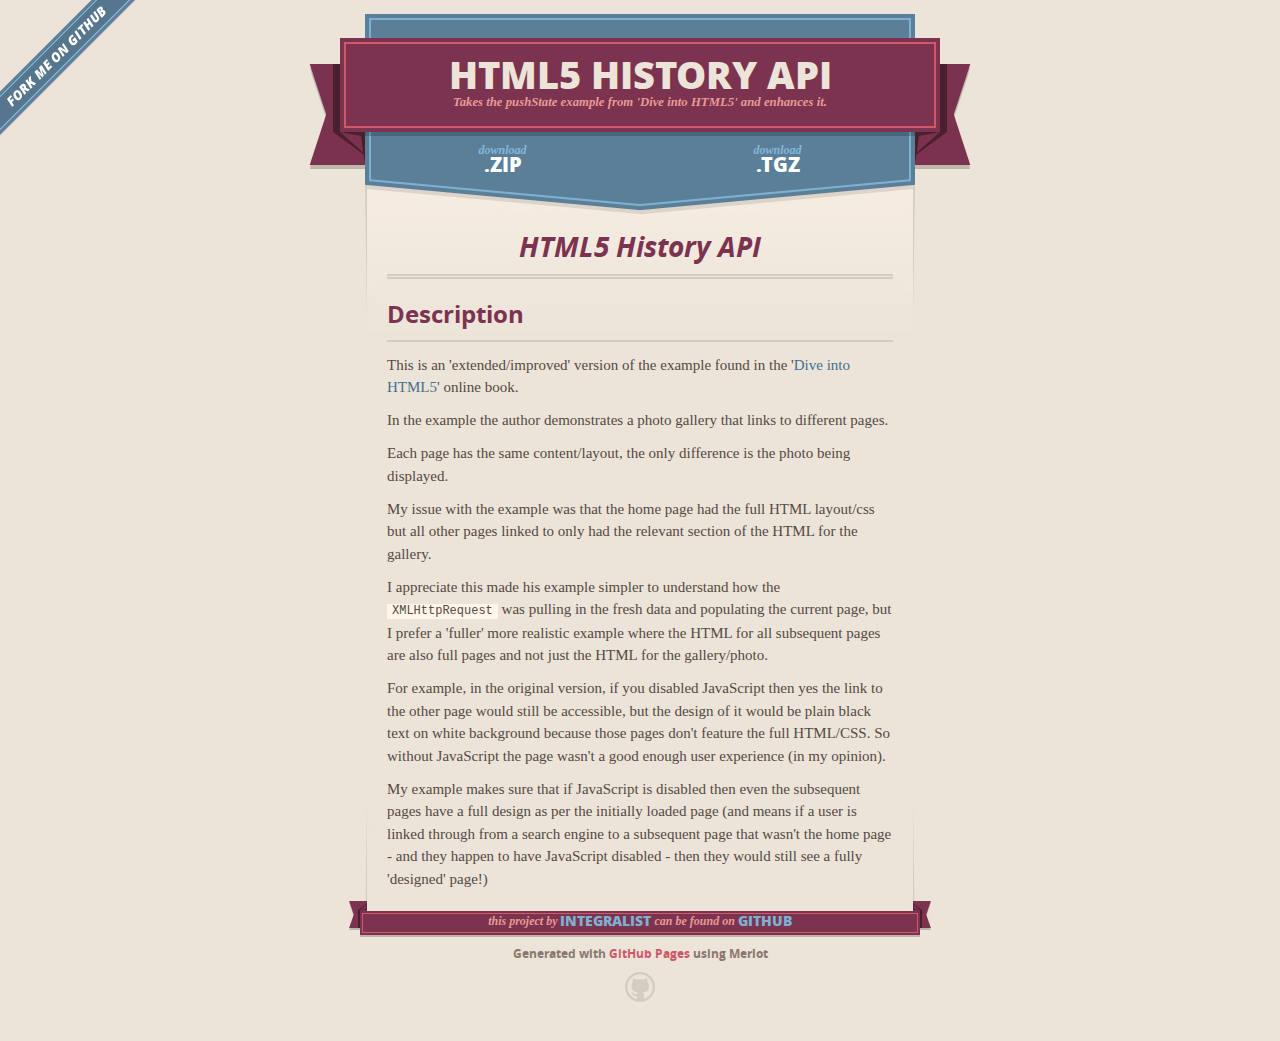
<file: index.html>
<!DOCTYPE html>
<html>
  <head>
    <meta charset='utf-8'>
    <meta http-equiv="X-UA-Compatible" content="chrome=1">
    <meta name="viewport" content="width=640" />

    <link rel="stylesheet" href="stylesheets/core.css" media="screen"/>
    <link rel="stylesheet" href="stylesheets/mobile.css" media="handheld, only screen and (max-device-width:640px)"/>
    <link rel="stylesheet" href="stylesheets/pygment_trac.css"/>

    <script type="text/javascript" src="javascripts/modernizr.js"></script>
    <script type="text/javascript" src="https://ajax.googleapis.com/ajax/libs/jquery/1.7.1/jquery.min.js"></script>
    <script type="text/javascript" src="javascripts/headsmart.min.js"></script>
    <script type="text/javascript">
      $(document).ready(function () {
        $('#main_content').headsmart()
      })
    </script>
    <title>HTML5 History API by Integralist</title>
  </head>

  <body>
    <a id="forkme_banner" href="https://github.com/Integralist/HTML5-History-API">Fork Me on GitHub</a>
    <div class="shell">

      <header>
        <span class="ribbon-outer">
          <span class="ribbon-inner">
            <h1>HTML5 History API</h1>
            <h2>Takes the pushState example from 'Dive into HTML5' and enhances it.</h2>
          </span>
          <span class="left-tail"></span>
          <span class="right-tail"></span>
        </span>
      </header>

      <section id="downloads">
        <span class="inner">
          <a href="https://github.com/Integralist/HTML5-History-API/zipball/master" class="zip"><em>download</em> .ZIP</a><a href="https://github.com/Integralist/HTML5-History-API/tarball/master" class="tgz"><em>download</em> .TGZ</a>
        </span>
      </section>

      <span class="banner-fix"></span>

      <section id="main_content">
        <h1>HTML5 History API</h1>

<h2>Description</h2>

<p>This is an 'extended/improved' version of the example found in the '<a href="http://diveintohtml5.org/history.html">Dive into HTML5</a>' online book.</p>

<p>In the example the author demonstrates a photo gallery that links to different pages.</p>

<p>Each page has the same content/layout, the only difference is the photo being displayed.</p>

<p>My issue with the example was that the home page had the full HTML layout/css but all other pages linked to only had the relevant section of the HTML for the gallery.</p>

<p>I appreciate this made his example simpler to understand how the <code>XMLHttpRequest</code> was pulling in the fresh data and populating the current page, but I prefer a 'fuller' more realistic example where the HTML for all subsequent pages are also full pages and not just the HTML for the gallery/photo.</p>

<p>For example, in the original version, if you disabled JavaScript then yes the link to the other page would still be accessible, but the design of it would be plain black text on white background because those pages don't feature the full HTML/CSS. So without JavaScript the page wasn't a good enough user experience (in my opinion).</p>

<p>My example makes sure that if JavaScript is disabled then even the subsequent pages have a full design as per the initially loaded page (and means if a user is linked through from a search engine to a subsequent page that wasn't the home page - and they happen to have JavaScript disabled - then they would still see a fully 'designed' page!)</p>
      </section>

      <footer>
        <span class="ribbon-outer">
          <span class="ribbon-inner">
            <p>this project by <a href="https://github.com/Integralist">Integralist</a> can be found on <a href="https://github.com/Integralist/HTML5-History-API">GitHub</a></p>
          </span>
          <span class="left-tail"></span>
          <span class="right-tail"></span>
        </span>
        <p>Generated with <a href="http://pages.github.com">GitHub Pages</a> using Merlot</p>
        <span class="octocat"></span>
      </footer>

    </div>

    
  </body>
</html>
</file>
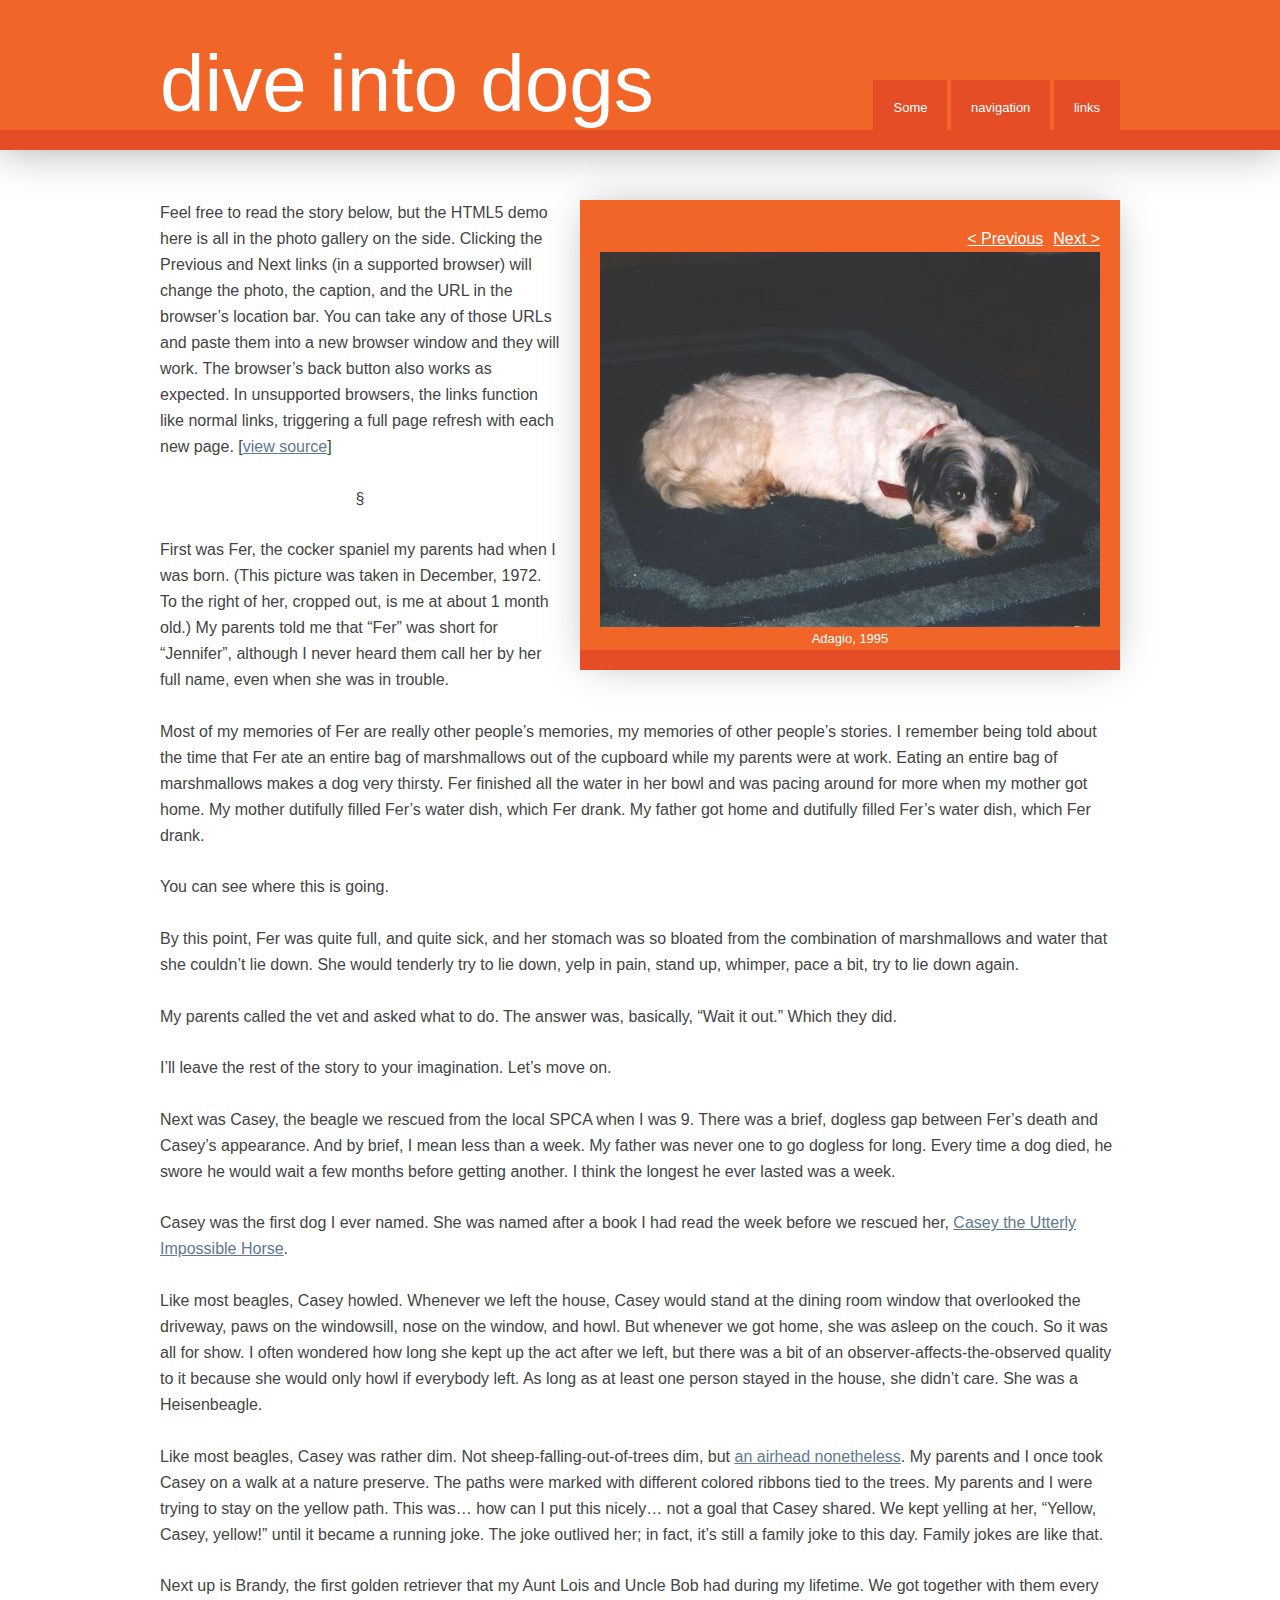
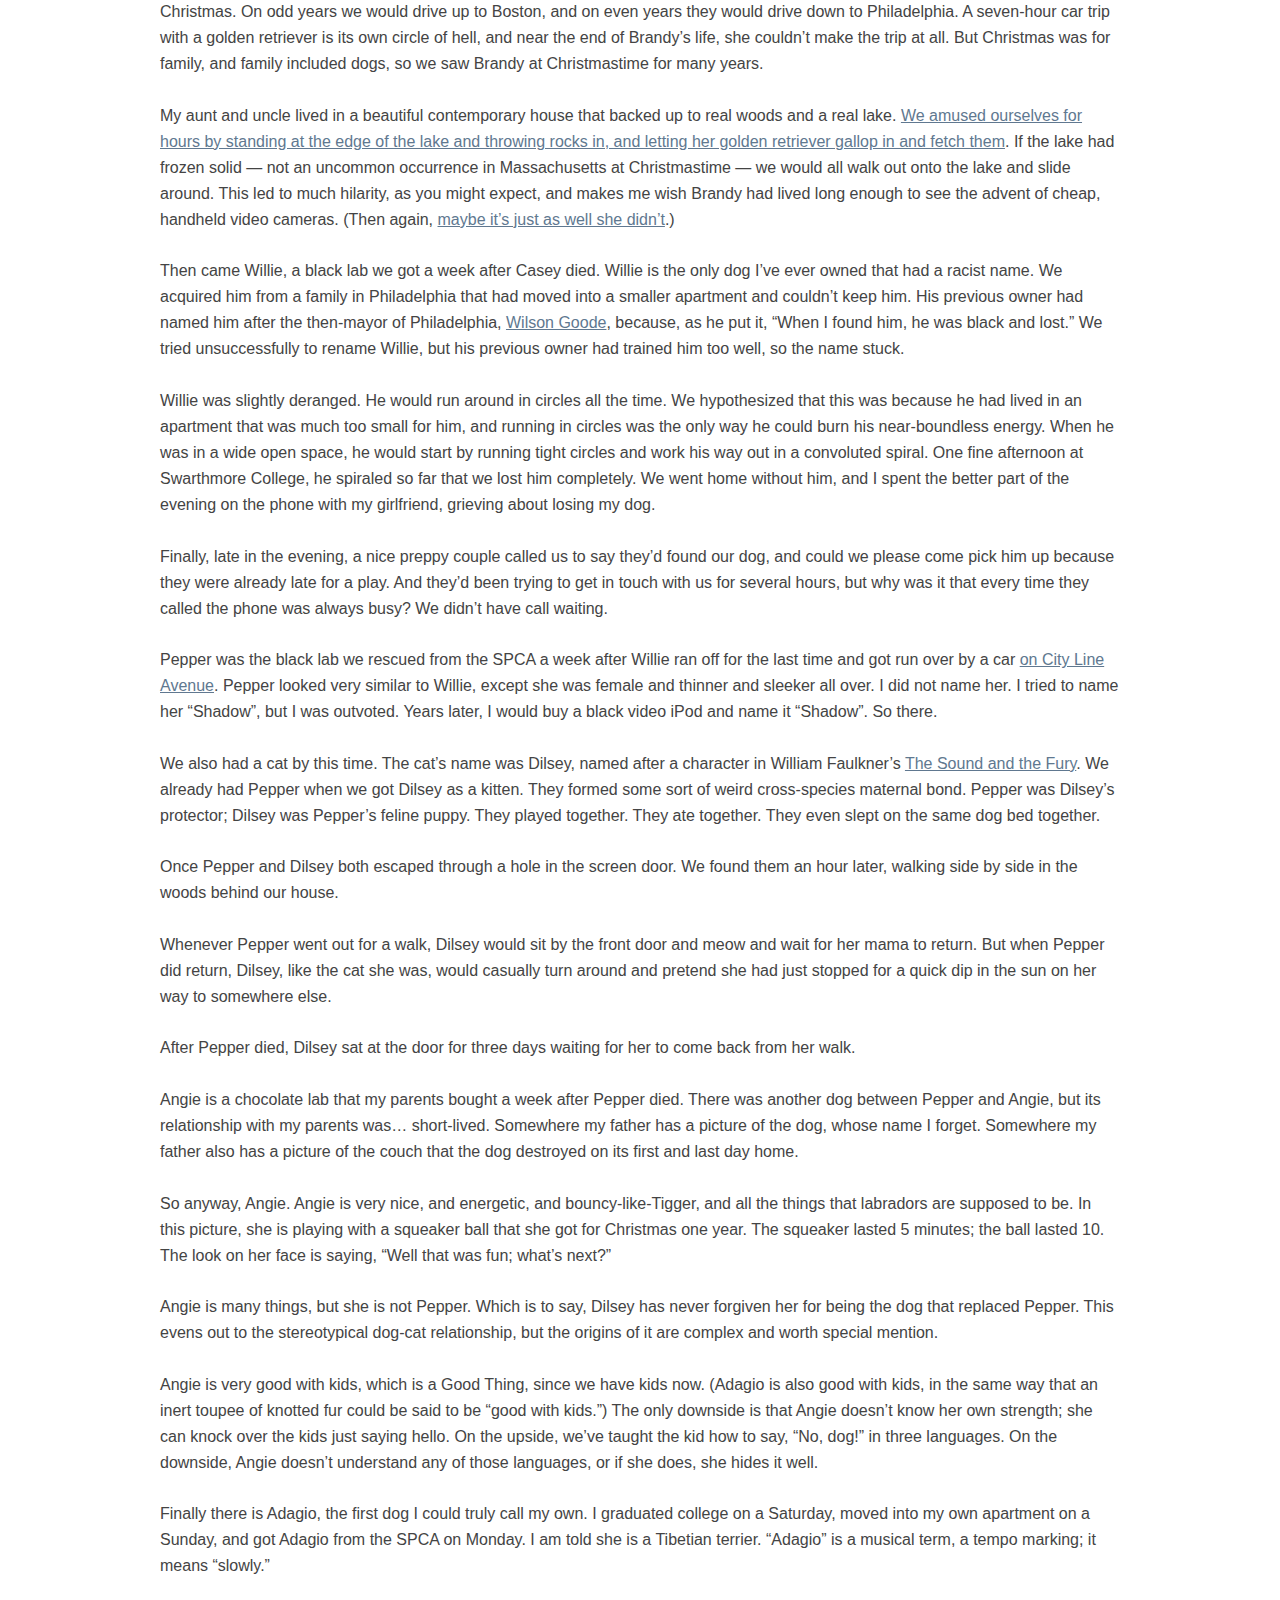
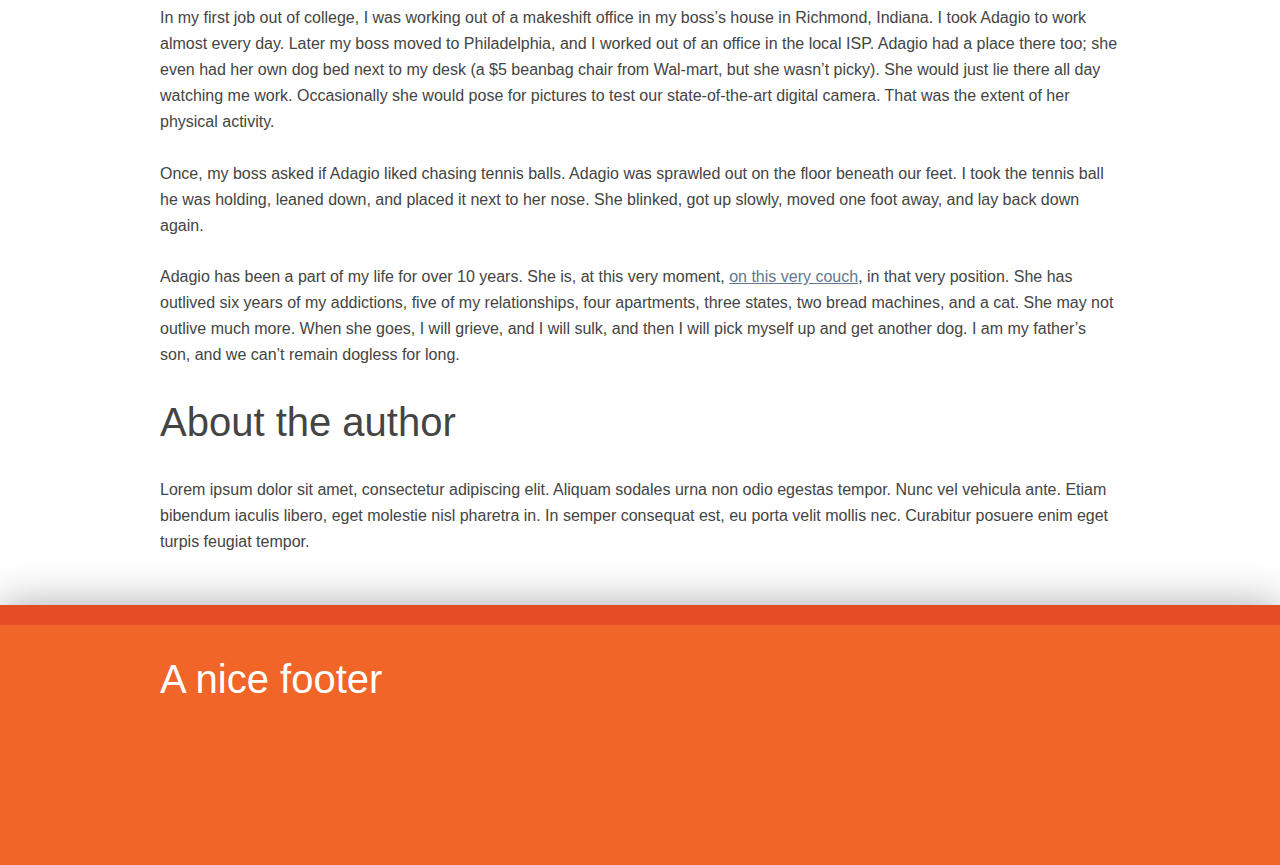
<file: adagio.html>
<!doctype html>
<html dir="ltr" lang="en">
	<head>
		<title>HTML5: History API</title>
		<meta charset="utf-8">
		<link rel="stylesheet" href="styles.css">
	</head>
	<body>
		
		<div id="header-container"> 
		<header class="wrapper"> 
			<h1 id="title">dive into dogs</h1> 
			<nav> 
				<ul> 
					<li><a href="#">Some</a></li> 
					<li><a href="#">navigation</a></li> 
					<li><a href="#">links</a></li> 
				</ul> 
			</nav> 
		</header> 
	</div> 
	<div id="main" class="wrapper"> 
		<article> 
			<header> 
				<h2>All the dogs I have known and loved</h2> 
			</header> 
 
			<aside id="gallery"> 
				<p class="photonav">
					<a id="photonext" href="pepper.html">Next ></a>
					<a id="photoprev" href="angie.html">&lt; Previous</a>
				</p>
				<figure id="photo">
					<img id="photoimg" src="gallery/1995-adagio-500.jpg" alt="Adagio" width="500" height="375">
					<figcaption>Adagio, 1995</figcaption>
				</figure> 
			</aside>
 
			<p>Feel free to read the story below, but the HTML5 demo here is all in the photo gallery on the side. Clicking the Previous and Next links (in a supported browser) will change the photo, the caption, and the URL in the browser&#8217;s location bar. You can take any of those URLs and paste them into a new browser window and they will work. The browser&#8217;s back button also works as expected. In unsupported browsers, the links function like normal links, triggering a full page refresh with each new page. [<a href="gallery.js">view source</a>]</p><p style="text-align:center">&#167;</p> 
			<p>First was Fer, the cocker spaniel my parents had when I was born.  (This picture was taken in December, 1972.  To the right of her, cropped out, is me at about 1 month old.)  My parents told me that &#8220;Fer&#8221; was short for &#8220;Jennifer&#8221;, although I never heard them call her by her full name, even when she was in trouble.</p> 
			<p>Most of my memories of Fer are really other people&#8217;s memories, my memories of other people&#8217;s stories.  I remember being told about the time that Fer ate an entire bag of marshmallows out of the cupboard while my parents were at work.  Eating an entire bag of marshmallows makes a dog very thirsty.  Fer finished all the water in her bowl and was pacing around for more when my mother got home.  My mother dutifully filled Fer&#8217;s water dish, which Fer drank.  My father got home and dutifully filled Fer&#8217;s water dish, which Fer drank.</p> 
			<p>You can see where this is going.</p> 
			<p>By this point, Fer was quite full, and quite sick, and her stomach was so bloated from the combination of marshmallows and water that she couldn&#8217;t lie down.  She would tenderly try to lie down, yelp in pain, stand up, whimper, pace a bit, try to lie down again.</p> 
			<p>My parents called the vet and asked what to do.  The answer was, basically, &#8220;Wait it out.&#8221;  Which they did.</p> 
			<p>I&#8217;ll leave the rest of the story to your imagination.  Let&#8217;s move on.</p>  
			<p>Next was Casey, the beagle we rescued from the local SPCA when I was 9.  There was a brief, dogless gap between Fer&#8217;s death and Casey&#8217;s appearance.  And by brief, I mean less than a week.  My father was never one to go dogless for long.  Every time a dog died, he swore he would wait a few months before getting another.  I think the longest he ever lasted was a week.</p> 
			<p>Casey was the first dog I ever named.  She was named after a book I had read the week before we rescued her, <a href="http://www.amazon.com/exec/obidos/ASIN/0208022392/ref%3Dnosim/diveintomark-20">Casey the Utterly Impossible Horse</a>.</p> 
			<p>Like most beagles, Casey howled.  Whenever we left the house, Casey would stand at the dining room window that overlooked the driveway, paws on the windowsill, nose on the window, and howl.  But whenever we got home, she was asleep on the couch.  So it was all for show.  I often wondered how long she kept up the act after we left, but there was a bit of an observer-affects-the-observed quality to it because she would only howl if everybody left.  As long as at least one person stayed in the house, she didn&#8217;t care.  She was a Heisenbeagle.</p> 
			<p>Like most beagles, Casey was rather dim.  Not sheep-falling-out-of-trees dim, but <a href="http://www.petrix.com/dogint/70-79.html">an airhead nonetheless</a>.  My parents and I once took Casey on a walk at a nature preserve.  The paths were marked with different colored ribbons tied to the trees.  My parents and I were trying to stay on the yellow path.  This was&#8230; how can I put this nicely&#8230; not a goal that Casey shared.  We kept yelling at her, &#8220;Yellow, Casey, yellow!&#8221; until it became a running joke.  The joke outlived her; in fact, it&#8217;s still a family joke to this day.  Family jokes are like that.</p> 
			<p>Next up is Brandy, the first golden retriever that my Aunt Lois and Uncle Bob had during my lifetime.  We got together with them every Christmas.  On odd years we would drive up to Boston, and on even years they would drive down to Philadelphia.  A seven-hour car trip with a golden retriever is its own circle of hell, and near the end of Brandy&#8217;s life, she couldn&#8217;t make the trip at all.  But Christmas was for family, and family included dogs, so we saw Brandy at Christmastime for many years.</p> 
			<p>My aunt and uncle lived in a beautiful contemporary house that backed up to real woods and a real lake.  <a href="http://diveintomark.org/archives/2002/05/22/inheritance">We amused ourselves for hours by standing at the edge of the lake and throwing rocks in, and letting her golden retriever gallop in and fetch them</a>.  If the lake had frozen solid &#8212; not an uncommon occurrence in Massachusetts at Christmastime &#8212; we would all walk out onto the lake and slide around.  This led to much hilarity, as you might expect, and makes me wish Brandy had lived long enough to see the advent of cheap, handheld video cameras.  (Then again, <a href="http://youtube.com/watch?v=x1l2dD63Cnk&amp;search=dog%20slips%20on%20ice">maybe it&#8217;s just as well she didn&#8217;t</a>.)</p> 
			<p>Then came Willie, a black lab we got a week after Casey died.  Willie is the only dog I&#8217;ve ever owned that had a racist name.  We acquired him from a family in Philadelphia that had moved into a smaller apartment and couldn&#8217;t keep him.  His previous owner had named him after the then-mayor of Philadelphia, <a href="http://en.wikipedia.org/wiki/Wilson_Goode">Wilson Goode</a>, because, as he put it, &#8220;When I found him, he was black and lost.&#8221;  We tried unsuccessfully to rename Willie, but his previous owner had trained him too well, so the name stuck.</p> 
			<p>Willie was slightly deranged.  He would run around in circles all the time.  We hypothesized that this was because he had lived in an apartment that was much too small for him, and running in circles was the only way he could burn his near-boundless energy.  When he was in a wide open space, he would start by running tight circles and work his way out in a convoluted spiral.  One fine afternoon at Swarthmore College, he spiraled so far that we lost him completely.  We went home without him, and I spent the better part of the evening on the phone with my girlfriend, grieving about losing my dog.</p> 
			<p>Finally, late in the evening, a nice preppy couple called us to say they&#8217;d found our dog, and could we please come pick him up because they were already late for a play.  And they&#8217;d been trying to get in touch with us for several hours, but why was it that every time they called the phone was always busy?  We didn&#8217;t have call waiting.</p> 
			<p>Pepper was the black lab we rescued from the SPCA a week after Willie ran off for the last time and got run over by a car <a title="wow, there's a creepy use of Google Maps" href="http://maps.google.com/maps?hl=en&amp;ll=39.977252,-75.275617&amp;spn=0.002429,0.006781&amp;t=k">on City Line Avenue</a>.  Pepper looked very similar to Willie, except she was female and thinner and sleeker all over.  I did not name her.  I tried to name her &#8220;Shadow&#8221;, but I was outvoted.  Years later, I would buy a black video iPod and name it &#8220;Shadow&#8221;.  So there.</p> 
			<p>We also had a cat by this time.  The cat&#8217;s name was Dilsey, named after a character in William Faulkner&#8217;s <a href="http://www.amazon.com/exec/obidos/ASIN/0679732241/ref%3Dnosim/diveintomark-20">The Sound and the Fury</a>.  We already had Pepper when we got Dilsey as a kitten.  They formed some sort of weird cross-species maternal bond.  Pepper was Dilsey&#8217;s protector; Dilsey was Pepper&#8217;s feline puppy.  They played together.  They ate together.  They even slept on the same dog bed together.</p> 
			<p>Once Pepper and Dilsey both escaped through a hole in the screen door.  We found them an hour later, walking side by side in the woods behind our house.</p> 
			<p>Whenever Pepper went out for a walk, Dilsey would sit by the front door and meow and wait for her mama to return.  But when Pepper did return, Dilsey, like the cat she was, would casually turn around and pretend she had just stopped for a quick dip in the sun on her way to somewhere else.</p> 
			<p>After Pepper died, Dilsey sat at the door for three days waiting for her to come back from her walk.</p> 
			<p>Angie is a chocolate lab that my parents bought a week after Pepper died.  There was another dog between Pepper and Angie, but its relationship with my parents was&#8230; short-lived.  Somewhere my father has a picture of the dog, whose name I forget.  Somewhere my father also has a picture of the couch that the dog destroyed on its first and last day home.</p> 
			<p>So anyway, Angie.  Angie is very nice, and energetic, and bouncy-like-Tigger, and all the things that labradors are supposed to be.  In this picture, she is playing with a squeaker ball that she got for Christmas one year.  The squeaker lasted 5 minutes; the ball lasted 10.  The look on her face is saying, &#8220;Well that was fun; what&#8217;s next?&#8221;</p> 
			<p>Angie is many things, but she is not Pepper.  Which is to say, Dilsey has never forgiven her for being the dog that replaced Pepper.  This evens out to the stereotypical dog-cat relationship, but the origins of it are complex and worth special mention.</p> 
			<p>Angie is very good with kids, which is a Good Thing, since we have kids now.  (Adagio is also good with kids, in the same way that an inert toupee of knotted fur could be said to be &#8220;good with kids.&#8221;)  The only downside is that Angie doesn&#8217;t know her own strength; she can knock over the kids just saying hello.  On the upside, we&#8217;ve taught the kid how to say, &#8220;No, dog!&#8221; in three languages.  On the downside, Angie doesn&#8217;t understand any of those languages, or if she does, she hides it well.</p> 
			<p>Finally there is Adagio, the first dog I could truly call my own.  I graduated college on a Saturday, moved into my own apartment on a Sunday, and got Adagio from the SPCA on Monday.  I am told she is a Tibetian terrier.  &#8220;Adagio&#8221; is a musical term, a tempo marking; it means &#8220;slowly.&#8221;</p> 
			<p>In my first job out of college, I was working out of a makeshift office in my boss&#8217;s house in Richmond, Indiana.  I took Adagio to work almost every day.  Later my boss moved to Philadelphia, and I worked out of an office in the local ISP.  Adagio had a place there too; she even had her own dog bed next to my desk (a $5 beanbag chair from Wal-mart, but she wasn&#8217;t picky).  She would just lie there all day watching me work.  Occasionally she would pose for pictures to test our state-of-the-art digital camera.  That was the extent of her physical activity.</p> 
			<p>Once, my boss asked if Adagio liked chasing tennis balls.  Adagio was sprawled out on the floor beneath our feet.  I took the tennis ball he was holding, leaned down, and placed it next to her nose.  She blinked, got up slowly, moved one foot away, and lay back down again.</p> 
			<p>Adagio has been a part of my life for over 10 years.  She is, at this very moment, <a href="http://flickr.com/photos/f8dy/121701600/">on this very couch</a>, in that very position.  She has outlived six years of my addictions, five of my relationships, four apartments, three states, two bread machines, and a cat.  She may not outlive much more.  When she goes, I will grieve, and I will sulk, and then I will pick myself up and get another dog.  I am my father&#8217;s son, and we can&#8217;t remain dogless for long.</p> 
			
			<footer> 
				<h3>About the author</h3> 
				<p>Lorem ipsum dolor sit amet, consectetur adipiscing elit. Aliquam sodales urna non odio egestas tempor. Nunc vel vehicula ante. Etiam bibendum iaculis libero, eget molestie nisl pharetra in. In semper consequat est, eu porta velit mollis nec. Curabitur posuere enim eget turpis feugiat tempor.</p> 
			</footer>	
		</article> 
	</div> 
	<div id="footer-container"> 
		<footer class="wrapper"> 
			<h3>A nice footer</h3> 
		</footer> 
	</div>
	
	<script src="gallery.js"></script>
		
	</body>
</html>
</file>
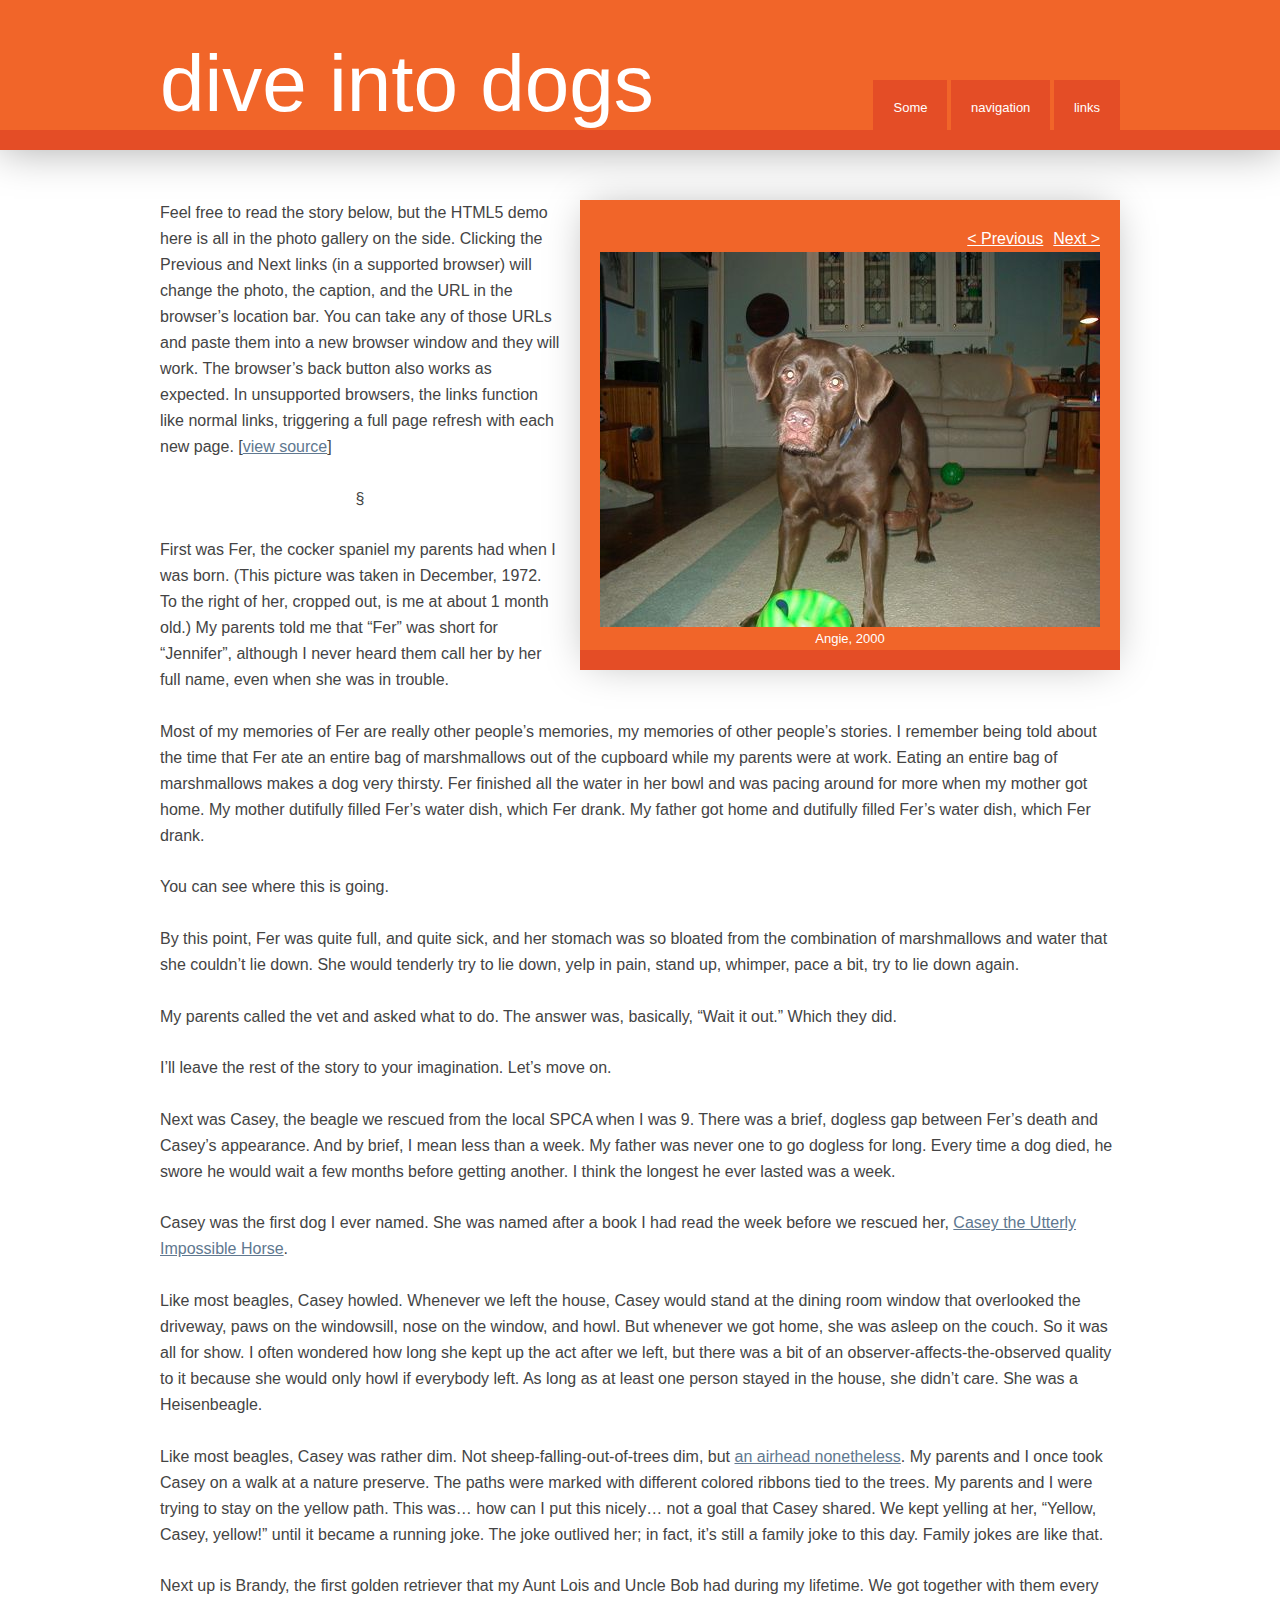
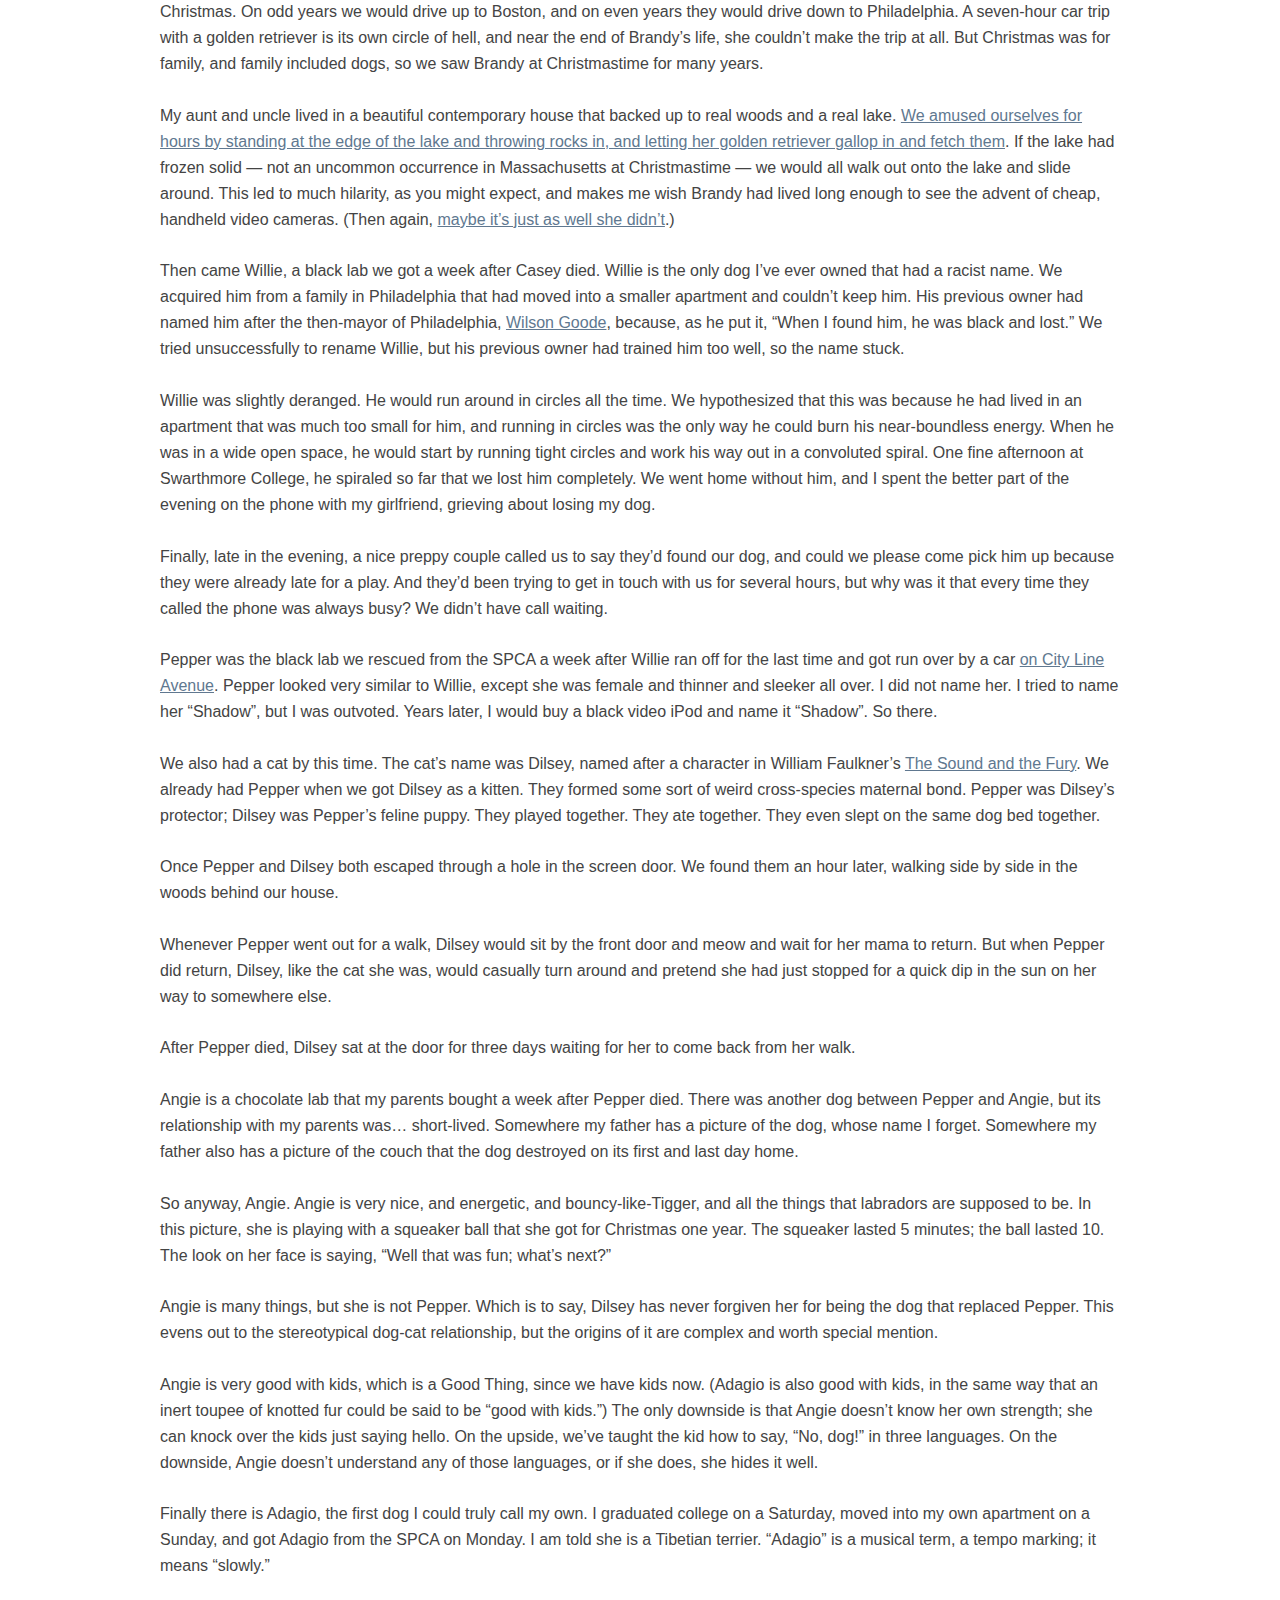
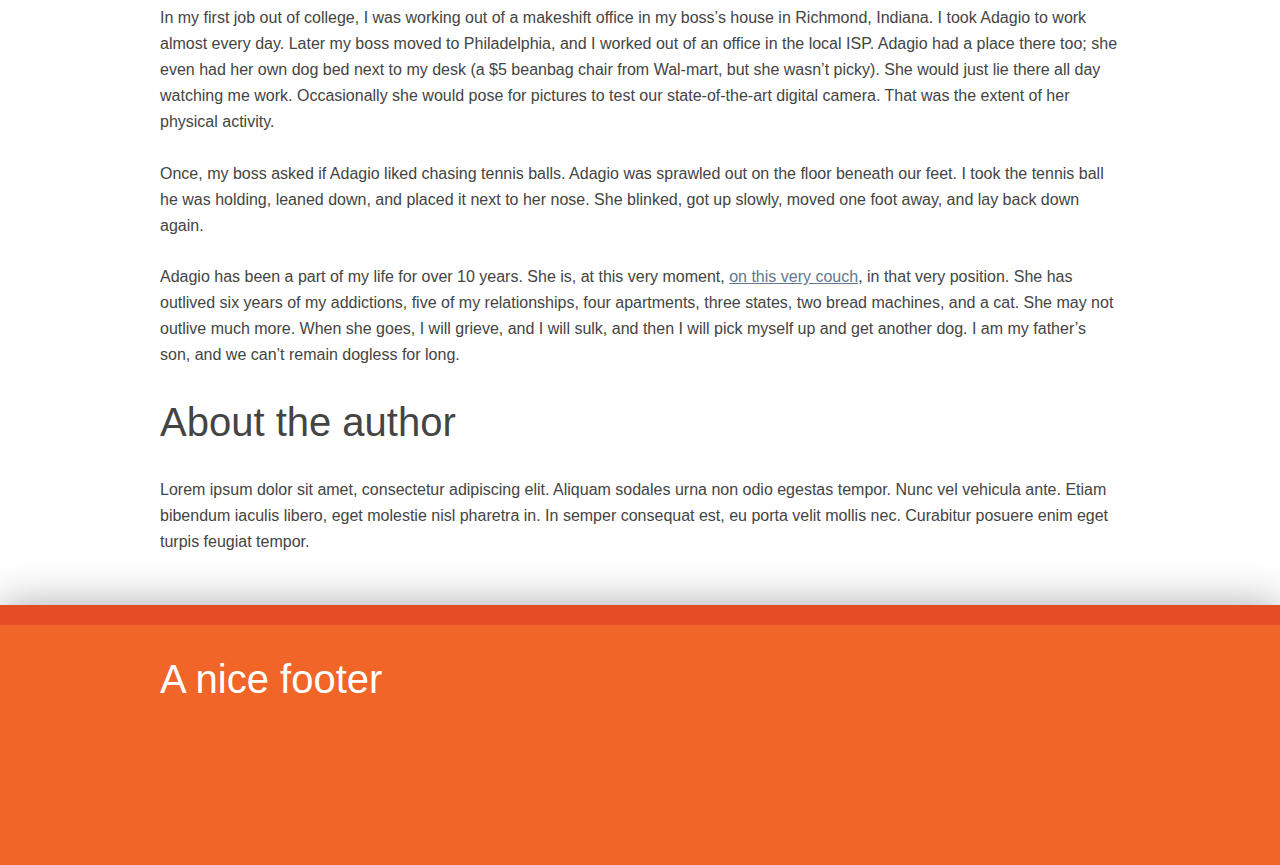
<file: angie.html>
<!doctype html>
<html dir="ltr" lang="en">
	<head>
		<title>HTML5: History API</title>
		<meta charset="utf-8">
		<link rel="stylesheet" href="styles.css">
	</head>
	<body>
		
		<div id="header-container"> 
		<header class="wrapper"> 
			<h1 id="title">dive into dogs</h1> 
			<nav> 
				<ul> 
					<li><a href="#">Some</a></li> 
					<li><a href="#">navigation</a></li> 
					<li><a href="#">links</a></li> 
				</ul> 
			</nav> 
		</header> 
	</div> 
	<div id="main" class="wrapper"> 
		<article> 
			<header> 
				<h2>All the dogs I have known and loved</h2> 
			</header> 
 
			<aside id="gallery"> 
				<p class="photonav">
					<a id="photonext" href="adagio.html">Next ></a>
					<a id="photoprev" href="index.html">&lt; Previous</a>
				</p>
				<figure id="photo">
					<img id="photoimg" src="gallery/2000-angie-500.jpg" alt="Angie" width="500" height="375">
					<figcaption>Angie, 2000</figcaption>
				</figure> 
			</aside>
 
			<p>Feel free to read the story below, but the HTML5 demo here is all in the photo gallery on the side. Clicking the Previous and Next links (in a supported browser) will change the photo, the caption, and the URL in the browser&#8217;s location bar. You can take any of those URLs and paste them into a new browser window and they will work. The browser&#8217;s back button also works as expected. In unsupported browsers, the links function like normal links, triggering a full page refresh with each new page. [<a href="gallery.js">view source</a>]</p><p style="text-align:center">&#167;</p> 
			<p>First was Fer, the cocker spaniel my parents had when I was born.  (This picture was taken in December, 1972.  To the right of her, cropped out, is me at about 1 month old.)  My parents told me that &#8220;Fer&#8221; was short for &#8220;Jennifer&#8221;, although I never heard them call her by her full name, even when she was in trouble.</p> 
			<p>Most of my memories of Fer are really other people&#8217;s memories, my memories of other people&#8217;s stories.  I remember being told about the time that Fer ate an entire bag of marshmallows out of the cupboard while my parents were at work.  Eating an entire bag of marshmallows makes a dog very thirsty.  Fer finished all the water in her bowl and was pacing around for more when my mother got home.  My mother dutifully filled Fer&#8217;s water dish, which Fer drank.  My father got home and dutifully filled Fer&#8217;s water dish, which Fer drank.</p> 
			<p>You can see where this is going.</p> 
			<p>By this point, Fer was quite full, and quite sick, and her stomach was so bloated from the combination of marshmallows and water that she couldn&#8217;t lie down.  She would tenderly try to lie down, yelp in pain, stand up, whimper, pace a bit, try to lie down again.</p> 
			<p>My parents called the vet and asked what to do.  The answer was, basically, &#8220;Wait it out.&#8221;  Which they did.</p> 
			<p>I&#8217;ll leave the rest of the story to your imagination.  Let&#8217;s move on.</p>  
			<p>Next was Casey, the beagle we rescued from the local SPCA when I was 9.  There was a brief, dogless gap between Fer&#8217;s death and Casey&#8217;s appearance.  And by brief, I mean less than a week.  My father was never one to go dogless for long.  Every time a dog died, he swore he would wait a few months before getting another.  I think the longest he ever lasted was a week.</p> 
			<p>Casey was the first dog I ever named.  She was named after a book I had read the week before we rescued her, <a href="http://www.amazon.com/exec/obidos/ASIN/0208022392/ref%3Dnosim/diveintomark-20">Casey the Utterly Impossible Horse</a>.</p> 
			<p>Like most beagles, Casey howled.  Whenever we left the house, Casey would stand at the dining room window that overlooked the driveway, paws on the windowsill, nose on the window, and howl.  But whenever we got home, she was asleep on the couch.  So it was all for show.  I often wondered how long she kept up the act after we left, but there was a bit of an observer-affects-the-observed quality to it because she would only howl if everybody left.  As long as at least one person stayed in the house, she didn&#8217;t care.  She was a Heisenbeagle.</p> 
			<p>Like most beagles, Casey was rather dim.  Not sheep-falling-out-of-trees dim, but <a href="http://www.petrix.com/dogint/70-79.html">an airhead nonetheless</a>.  My parents and I once took Casey on a walk at a nature preserve.  The paths were marked with different colored ribbons tied to the trees.  My parents and I were trying to stay on the yellow path.  This was&#8230; how can I put this nicely&#8230; not a goal that Casey shared.  We kept yelling at her, &#8220;Yellow, Casey, yellow!&#8221; until it became a running joke.  The joke outlived her; in fact, it&#8217;s still a family joke to this day.  Family jokes are like that.</p> 
			<p>Next up is Brandy, the first golden retriever that my Aunt Lois and Uncle Bob had during my lifetime.  We got together with them every Christmas.  On odd years we would drive up to Boston, and on even years they would drive down to Philadelphia.  A seven-hour car trip with a golden retriever is its own circle of hell, and near the end of Brandy&#8217;s life, she couldn&#8217;t make the trip at all.  But Christmas was for family, and family included dogs, so we saw Brandy at Christmastime for many years.</p> 
			<p>My aunt and uncle lived in a beautiful contemporary house that backed up to real woods and a real lake.  <a href="http://diveintomark.org/archives/2002/05/22/inheritance">We amused ourselves for hours by standing at the edge of the lake and throwing rocks in, and letting her golden retriever gallop in and fetch them</a>.  If the lake had frozen solid &#8212; not an uncommon occurrence in Massachusetts at Christmastime &#8212; we would all walk out onto the lake and slide around.  This led to much hilarity, as you might expect, and makes me wish Brandy had lived long enough to see the advent of cheap, handheld video cameras.  (Then again, <a href="http://youtube.com/watch?v=x1l2dD63Cnk&amp;search=dog%20slips%20on%20ice">maybe it&#8217;s just as well she didn&#8217;t</a>.)</p> 
			<p>Then came Willie, a black lab we got a week after Casey died.  Willie is the only dog I&#8217;ve ever owned that had a racist name.  We acquired him from a family in Philadelphia that had moved into a smaller apartment and couldn&#8217;t keep him.  His previous owner had named him after the then-mayor of Philadelphia, <a href="http://en.wikipedia.org/wiki/Wilson_Goode">Wilson Goode</a>, because, as he put it, &#8220;When I found him, he was black and lost.&#8221;  We tried unsuccessfully to rename Willie, but his previous owner had trained him too well, so the name stuck.</p> 
			<p>Willie was slightly deranged.  He would run around in circles all the time.  We hypothesized that this was because he had lived in an apartment that was much too small for him, and running in circles was the only way he could burn his near-boundless energy.  When he was in a wide open space, he would start by running tight circles and work his way out in a convoluted spiral.  One fine afternoon at Swarthmore College, he spiraled so far that we lost him completely.  We went home without him, and I spent the better part of the evening on the phone with my girlfriend, grieving about losing my dog.</p> 
			<p>Finally, late in the evening, a nice preppy couple called us to say they&#8217;d found our dog, and could we please come pick him up because they were already late for a play.  And they&#8217;d been trying to get in touch with us for several hours, but why was it that every time they called the phone was always busy?  We didn&#8217;t have call waiting.</p> 
			<p>Pepper was the black lab we rescued from the SPCA a week after Willie ran off for the last time and got run over by a car <a title="wow, there's a creepy use of Google Maps" href="http://maps.google.com/maps?hl=en&amp;ll=39.977252,-75.275617&amp;spn=0.002429,0.006781&amp;t=k">on City Line Avenue</a>.  Pepper looked very similar to Willie, except she was female and thinner and sleeker all over.  I did not name her.  I tried to name her &#8220;Shadow&#8221;, but I was outvoted.  Years later, I would buy a black video iPod and name it &#8220;Shadow&#8221;.  So there.</p> 
			<p>We also had a cat by this time.  The cat&#8217;s name was Dilsey, named after a character in William Faulkner&#8217;s <a href="http://www.amazon.com/exec/obidos/ASIN/0679732241/ref%3Dnosim/diveintomark-20">The Sound and the Fury</a>.  We already had Pepper when we got Dilsey as a kitten.  They formed some sort of weird cross-species maternal bond.  Pepper was Dilsey&#8217;s protector; Dilsey was Pepper&#8217;s feline puppy.  They played together.  They ate together.  They even slept on the same dog bed together.</p> 
			<p>Once Pepper and Dilsey both escaped through a hole in the screen door.  We found them an hour later, walking side by side in the woods behind our house.</p> 
			<p>Whenever Pepper went out for a walk, Dilsey would sit by the front door and meow and wait for her mama to return.  But when Pepper did return, Dilsey, like the cat she was, would casually turn around and pretend she had just stopped for a quick dip in the sun on her way to somewhere else.</p> 
			<p>After Pepper died, Dilsey sat at the door for three days waiting for her to come back from her walk.</p> 
			<p>Angie is a chocolate lab that my parents bought a week after Pepper died.  There was another dog between Pepper and Angie, but its relationship with my parents was&#8230; short-lived.  Somewhere my father has a picture of the dog, whose name I forget.  Somewhere my father also has a picture of the couch that the dog destroyed on its first and last day home.</p> 
			<p>So anyway, Angie.  Angie is very nice, and energetic, and bouncy-like-Tigger, and all the things that labradors are supposed to be.  In this picture, she is playing with a squeaker ball that she got for Christmas one year.  The squeaker lasted 5 minutes; the ball lasted 10.  The look on her face is saying, &#8220;Well that was fun; what&#8217;s next?&#8221;</p> 
			<p>Angie is many things, but she is not Pepper.  Which is to say, Dilsey has never forgiven her for being the dog that replaced Pepper.  This evens out to the stereotypical dog-cat relationship, but the origins of it are complex and worth special mention.</p> 
			<p>Angie is very good with kids, which is a Good Thing, since we have kids now.  (Adagio is also good with kids, in the same way that an inert toupee of knotted fur could be said to be &#8220;good with kids.&#8221;)  The only downside is that Angie doesn&#8217;t know her own strength; she can knock over the kids just saying hello.  On the upside, we&#8217;ve taught the kid how to say, &#8220;No, dog!&#8221; in three languages.  On the downside, Angie doesn&#8217;t understand any of those languages, or if she does, she hides it well.</p> 
			<p>Finally there is Adagio, the first dog I could truly call my own.  I graduated college on a Saturday, moved into my own apartment on a Sunday, and got Adagio from the SPCA on Monday.  I am told she is a Tibetian terrier.  &#8220;Adagio&#8221; is a musical term, a tempo marking; it means &#8220;slowly.&#8221;</p> 
			<p>In my first job out of college, I was working out of a makeshift office in my boss&#8217;s house in Richmond, Indiana.  I took Adagio to work almost every day.  Later my boss moved to Philadelphia, and I worked out of an office in the local ISP.  Adagio had a place there too; she even had her own dog bed next to my desk (a $5 beanbag chair from Wal-mart, but she wasn&#8217;t picky).  She would just lie there all day watching me work.  Occasionally she would pose for pictures to test our state-of-the-art digital camera.  That was the extent of her physical activity.</p> 
			<p>Once, my boss asked if Adagio liked chasing tennis balls.  Adagio was sprawled out on the floor beneath our feet.  I took the tennis ball he was holding, leaned down, and placed it next to her nose.  She blinked, got up slowly, moved one foot away, and lay back down again.</p> 
			<p>Adagio has been a part of my life for over 10 years.  She is, at this very moment, <a href="http://flickr.com/photos/f8dy/121701600/">on this very couch</a>, in that very position.  She has outlived six years of my addictions, five of my relationships, four apartments, three states, two bread machines, and a cat.  She may not outlive much more.  When she goes, I will grieve, and I will sulk, and then I will pick myself up and get another dog.  I am my father&#8217;s son, and we can&#8217;t remain dogless for long.</p> 
			
			<footer> 
				<h3>About the author</h3> 
				<p>Lorem ipsum dolor sit amet, consectetur adipiscing elit. Aliquam sodales urna non odio egestas tempor. Nunc vel vehicula ante. Etiam bibendum iaculis libero, eget molestie nisl pharetra in. In semper consequat est, eu porta velit mollis nec. Curabitur posuere enim eget turpis feugiat tempor.</p> 
			</footer>	
		</article> 
	</div> 
	<div id="footer-container"> 
		<footer class="wrapper"> 
			<h3>A nice footer</h3> 
		</footer> 
	</div>
	
	<script src="gallery.js"></script>
		
	</body>
</html>
</file>
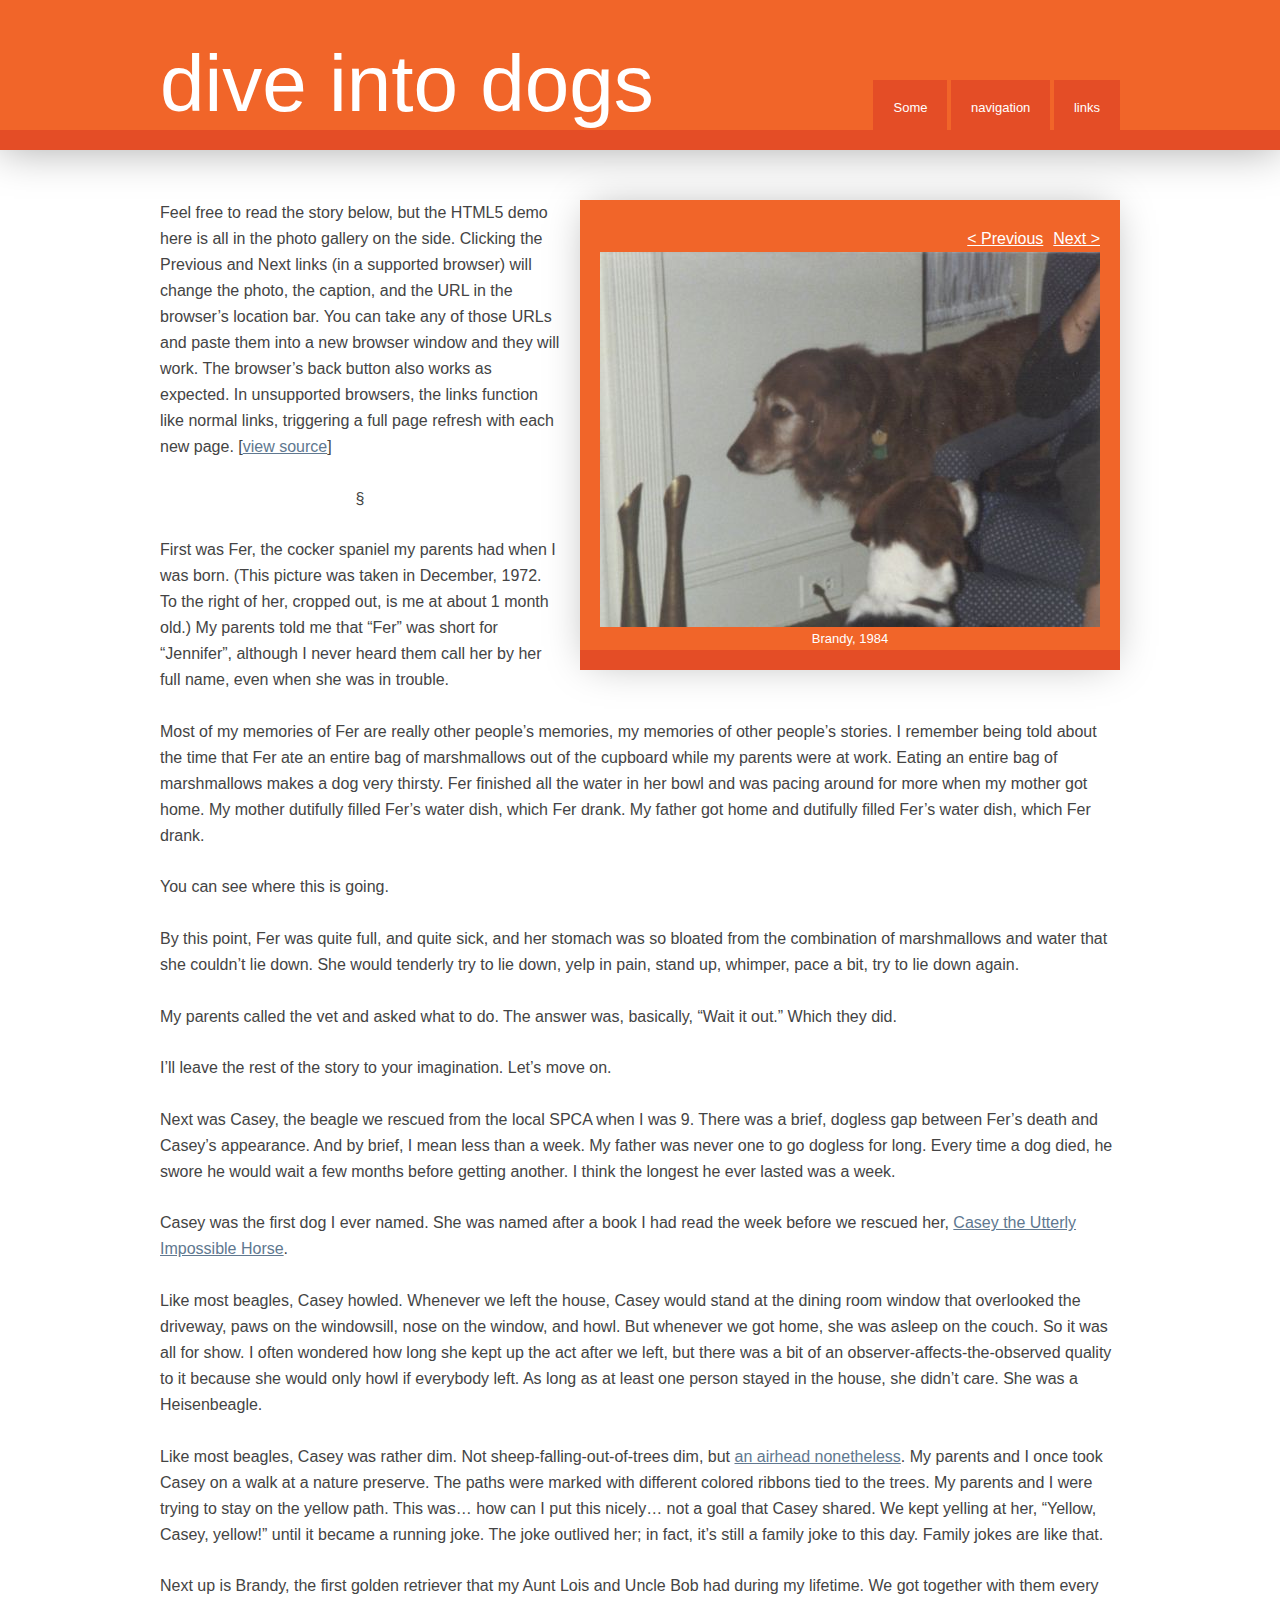
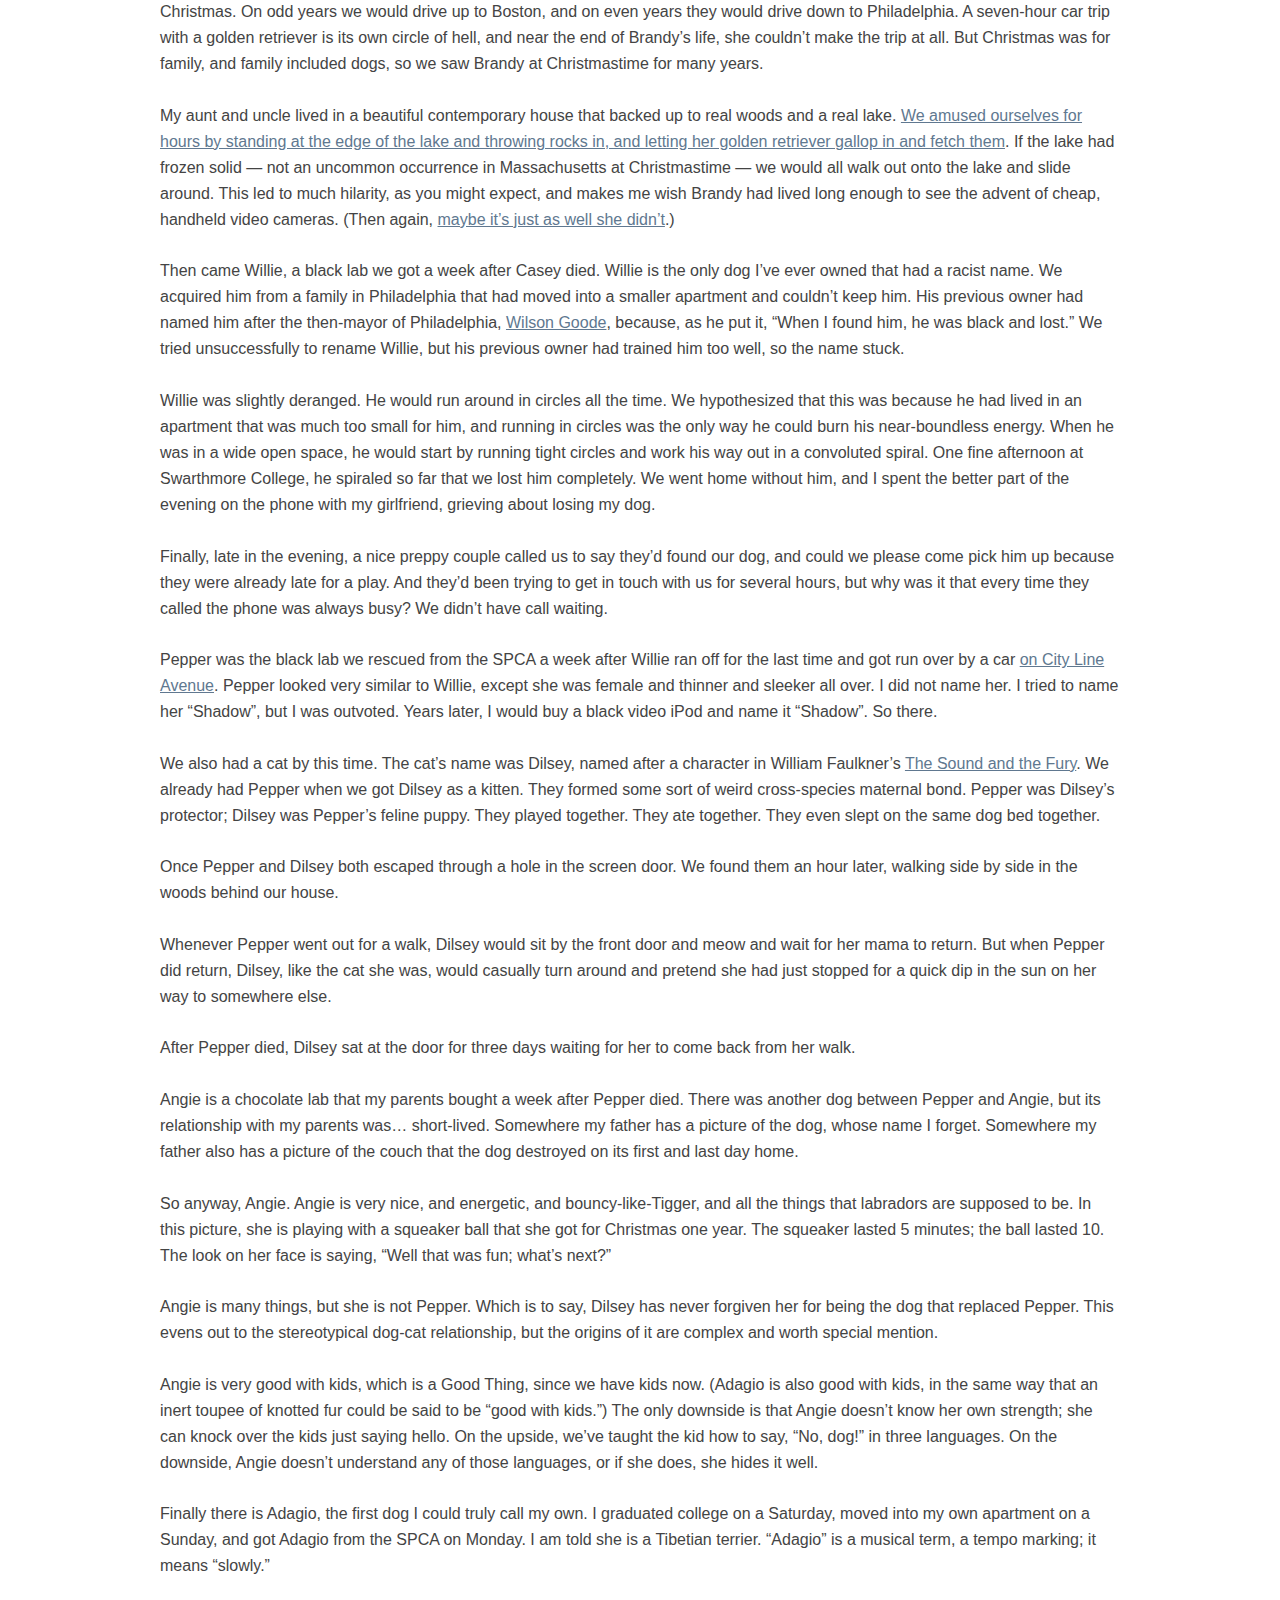
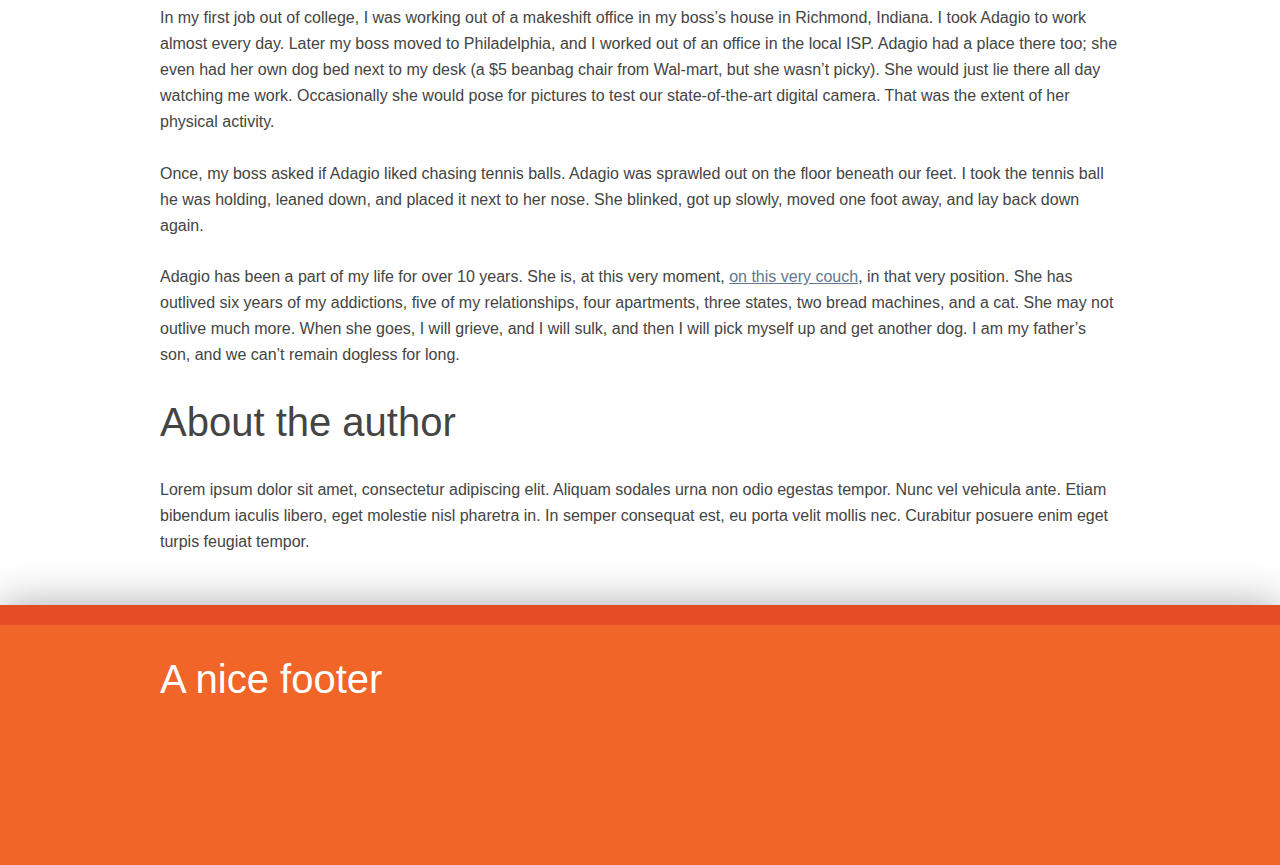
<file: brandy.html>
<!doctype html>
<html dir="ltr" lang="en">
	<head>
		<title>HTML5: History API</title>
		<meta charset="utf-8">
		<link rel="stylesheet" href="styles.css">
	</head>
	<body>
		
		<div id="header-container"> 
		<header class="wrapper"> 
			<h1 id="title">dive into dogs</h1> 
			<nav> 
				<ul> 
					<li><a href="#">Some</a></li> 
					<li><a href="#">navigation</a></li> 
					<li><a href="#">links</a></li> 
				</ul> 
			</nav> 
		</header> 
	</div> 
	<div id="main" class="wrapper"> 
		<article> 
			<header> 
				<h2>All the dogs I have known and loved</h2> 
			</header> 
 
			<aside id="gallery"> 
				<p class="photonav">
					<a id="photonext" href="index.html">Next ></a>
					<a id="photoprev" href="casey.html">&lt; Previous</a>
				</p>
				<figure id="photo">
					<img id="photoimg" src="gallery/1984-brandy-500.jpg" alt="Brandy" width="500" height="375">
					<figcaption>Brandy, 1984</figcaption>
				</figure> 
			</aside>
 
			<p>Feel free to read the story below, but the HTML5 demo here is all in the photo gallery on the side. Clicking the Previous and Next links (in a supported browser) will change the photo, the caption, and the URL in the browser&#8217;s location bar. You can take any of those URLs and paste them into a new browser window and they will work. The browser&#8217;s back button also works as expected. In unsupported browsers, the links function like normal links, triggering a full page refresh with each new page. [<a href="gallery.js">view source</a>]</p><p style="text-align:center">&#167;</p> 
			<p>First was Fer, the cocker spaniel my parents had when I was born.  (This picture was taken in December, 1972.  To the right of her, cropped out, is me at about 1 month old.)  My parents told me that &#8220;Fer&#8221; was short for &#8220;Jennifer&#8221;, although I never heard them call her by her full name, even when she was in trouble.</p> 
			<p>Most of my memories of Fer are really other people&#8217;s memories, my memories of other people&#8217;s stories.  I remember being told about the time that Fer ate an entire bag of marshmallows out of the cupboard while my parents were at work.  Eating an entire bag of marshmallows makes a dog very thirsty.  Fer finished all the water in her bowl and was pacing around for more when my mother got home.  My mother dutifully filled Fer&#8217;s water dish, which Fer drank.  My father got home and dutifully filled Fer&#8217;s water dish, which Fer drank.</p> 
			<p>You can see where this is going.</p> 
			<p>By this point, Fer was quite full, and quite sick, and her stomach was so bloated from the combination of marshmallows and water that she couldn&#8217;t lie down.  She would tenderly try to lie down, yelp in pain, stand up, whimper, pace a bit, try to lie down again.</p> 
			<p>My parents called the vet and asked what to do.  The answer was, basically, &#8220;Wait it out.&#8221;  Which they did.</p> 
			<p>I&#8217;ll leave the rest of the story to your imagination.  Let&#8217;s move on.</p>  
			<p>Next was Casey, the beagle we rescued from the local SPCA when I was 9.  There was a brief, dogless gap between Fer&#8217;s death and Casey&#8217;s appearance.  And by brief, I mean less than a week.  My father was never one to go dogless for long.  Every time a dog died, he swore he would wait a few months before getting another.  I think the longest he ever lasted was a week.</p> 
			<p>Casey was the first dog I ever named.  She was named after a book I had read the week before we rescued her, <a href="http://www.amazon.com/exec/obidos/ASIN/0208022392/ref%3Dnosim/diveintomark-20">Casey the Utterly Impossible Horse</a>.</p> 
			<p>Like most beagles, Casey howled.  Whenever we left the house, Casey would stand at the dining room window that overlooked the driveway, paws on the windowsill, nose on the window, and howl.  But whenever we got home, she was asleep on the couch.  So it was all for show.  I often wondered how long she kept up the act after we left, but there was a bit of an observer-affects-the-observed quality to it because she would only howl if everybody left.  As long as at least one person stayed in the house, she didn&#8217;t care.  She was a Heisenbeagle.</p> 
			<p>Like most beagles, Casey was rather dim.  Not sheep-falling-out-of-trees dim, but <a href="http://www.petrix.com/dogint/70-79.html">an airhead nonetheless</a>.  My parents and I once took Casey on a walk at a nature preserve.  The paths were marked with different colored ribbons tied to the trees.  My parents and I were trying to stay on the yellow path.  This was&#8230; how can I put this nicely&#8230; not a goal that Casey shared.  We kept yelling at her, &#8220;Yellow, Casey, yellow!&#8221; until it became a running joke.  The joke outlived her; in fact, it&#8217;s still a family joke to this day.  Family jokes are like that.</p> 
			<p>Next up is Brandy, the first golden retriever that my Aunt Lois and Uncle Bob had during my lifetime.  We got together with them every Christmas.  On odd years we would drive up to Boston, and on even years they would drive down to Philadelphia.  A seven-hour car trip with a golden retriever is its own circle of hell, and near the end of Brandy&#8217;s life, she couldn&#8217;t make the trip at all.  But Christmas was for family, and family included dogs, so we saw Brandy at Christmastime for many years.</p> 
			<p>My aunt and uncle lived in a beautiful contemporary house that backed up to real woods and a real lake.  <a href="http://diveintomark.org/archives/2002/05/22/inheritance">We amused ourselves for hours by standing at the edge of the lake and throwing rocks in, and letting her golden retriever gallop in and fetch them</a>.  If the lake had frozen solid &#8212; not an uncommon occurrence in Massachusetts at Christmastime &#8212; we would all walk out onto the lake and slide around.  This led to much hilarity, as you might expect, and makes me wish Brandy had lived long enough to see the advent of cheap, handheld video cameras.  (Then again, <a href="http://youtube.com/watch?v=x1l2dD63Cnk&amp;search=dog%20slips%20on%20ice">maybe it&#8217;s just as well she didn&#8217;t</a>.)</p> 
			<p>Then came Willie, a black lab we got a week after Casey died.  Willie is the only dog I&#8217;ve ever owned that had a racist name.  We acquired him from a family in Philadelphia that had moved into a smaller apartment and couldn&#8217;t keep him.  His previous owner had named him after the then-mayor of Philadelphia, <a href="http://en.wikipedia.org/wiki/Wilson_Goode">Wilson Goode</a>, because, as he put it, &#8220;When I found him, he was black and lost.&#8221;  We tried unsuccessfully to rename Willie, but his previous owner had trained him too well, so the name stuck.</p> 
			<p>Willie was slightly deranged.  He would run around in circles all the time.  We hypothesized that this was because he had lived in an apartment that was much too small for him, and running in circles was the only way he could burn his near-boundless energy.  When he was in a wide open space, he would start by running tight circles and work his way out in a convoluted spiral.  One fine afternoon at Swarthmore College, he spiraled so far that we lost him completely.  We went home without him, and I spent the better part of the evening on the phone with my girlfriend, grieving about losing my dog.</p> 
			<p>Finally, late in the evening, a nice preppy couple called us to say they&#8217;d found our dog, and could we please come pick him up because they were already late for a play.  And they&#8217;d been trying to get in touch with us for several hours, but why was it that every time they called the phone was always busy?  We didn&#8217;t have call waiting.</p> 
			<p>Pepper was the black lab we rescued from the SPCA a week after Willie ran off for the last time and got run over by a car <a title="wow, there's a creepy use of Google Maps" href="http://maps.google.com/maps?hl=en&amp;ll=39.977252,-75.275617&amp;spn=0.002429,0.006781&amp;t=k">on City Line Avenue</a>.  Pepper looked very similar to Willie, except she was female and thinner and sleeker all over.  I did not name her.  I tried to name her &#8220;Shadow&#8221;, but I was outvoted.  Years later, I would buy a black video iPod and name it &#8220;Shadow&#8221;.  So there.</p> 
			<p>We also had a cat by this time.  The cat&#8217;s name was Dilsey, named after a character in William Faulkner&#8217;s <a href="http://www.amazon.com/exec/obidos/ASIN/0679732241/ref%3Dnosim/diveintomark-20">The Sound and the Fury</a>.  We already had Pepper when we got Dilsey as a kitten.  They formed some sort of weird cross-species maternal bond.  Pepper was Dilsey&#8217;s protector; Dilsey was Pepper&#8217;s feline puppy.  They played together.  They ate together.  They even slept on the same dog bed together.</p> 
			<p>Once Pepper and Dilsey both escaped through a hole in the screen door.  We found them an hour later, walking side by side in the woods behind our house.</p> 
			<p>Whenever Pepper went out for a walk, Dilsey would sit by the front door and meow and wait for her mama to return.  But when Pepper did return, Dilsey, like the cat she was, would casually turn around and pretend she had just stopped for a quick dip in the sun on her way to somewhere else.</p> 
			<p>After Pepper died, Dilsey sat at the door for three days waiting for her to come back from her walk.</p> 
			<p>Angie is a chocolate lab that my parents bought a week after Pepper died.  There was another dog between Pepper and Angie, but its relationship with my parents was&#8230; short-lived.  Somewhere my father has a picture of the dog, whose name I forget.  Somewhere my father also has a picture of the couch that the dog destroyed on its first and last day home.</p> 
			<p>So anyway, Angie.  Angie is very nice, and energetic, and bouncy-like-Tigger, and all the things that labradors are supposed to be.  In this picture, she is playing with a squeaker ball that she got for Christmas one year.  The squeaker lasted 5 minutes; the ball lasted 10.  The look on her face is saying, &#8220;Well that was fun; what&#8217;s next?&#8221;</p> 
			<p>Angie is many things, but she is not Pepper.  Which is to say, Dilsey has never forgiven her for being the dog that replaced Pepper.  This evens out to the stereotypical dog-cat relationship, but the origins of it are complex and worth special mention.</p> 
			<p>Angie is very good with kids, which is a Good Thing, since we have kids now.  (Adagio is also good with kids, in the same way that an inert toupee of knotted fur could be said to be &#8220;good with kids.&#8221;)  The only downside is that Angie doesn&#8217;t know her own strength; she can knock over the kids just saying hello.  On the upside, we&#8217;ve taught the kid how to say, &#8220;No, dog!&#8221; in three languages.  On the downside, Angie doesn&#8217;t understand any of those languages, or if she does, she hides it well.</p> 
			<p>Finally there is Adagio, the first dog I could truly call my own.  I graduated college on a Saturday, moved into my own apartment on a Sunday, and got Adagio from the SPCA on Monday.  I am told she is a Tibetian terrier.  &#8220;Adagio&#8221; is a musical term, a tempo marking; it means &#8220;slowly.&#8221;</p> 
			<p>In my first job out of college, I was working out of a makeshift office in my boss&#8217;s house in Richmond, Indiana.  I took Adagio to work almost every day.  Later my boss moved to Philadelphia, and I worked out of an office in the local ISP.  Adagio had a place there too; she even had her own dog bed next to my desk (a $5 beanbag chair from Wal-mart, but she wasn&#8217;t picky).  She would just lie there all day watching me work.  Occasionally she would pose for pictures to test our state-of-the-art digital camera.  That was the extent of her physical activity.</p> 
			<p>Once, my boss asked if Adagio liked chasing tennis balls.  Adagio was sprawled out on the floor beneath our feet.  I took the tennis ball he was holding, leaned down, and placed it next to her nose.  She blinked, got up slowly, moved one foot away, and lay back down again.</p> 
			<p>Adagio has been a part of my life for over 10 years.  She is, at this very moment, <a href="http://flickr.com/photos/f8dy/121701600/">on this very couch</a>, in that very position.  She has outlived six years of my addictions, five of my relationships, four apartments, three states, two bread machines, and a cat.  She may not outlive much more.  When she goes, I will grieve, and I will sulk, and then I will pick myself up and get another dog.  I am my father&#8217;s son, and we can&#8217;t remain dogless for long.</p> 
			
			<footer> 
				<h3>About the author</h3> 
				<p>Lorem ipsum dolor sit amet, consectetur adipiscing elit. Aliquam sodales urna non odio egestas tempor. Nunc vel vehicula ante. Etiam bibendum iaculis libero, eget molestie nisl pharetra in. In semper consequat est, eu porta velit mollis nec. Curabitur posuere enim eget turpis feugiat tempor.</p> 
			</footer>	
		</article> 
	</div> 
	<div id="footer-container"> 
		<footer class="wrapper"> 
			<h3>A nice footer</h3> 
		</footer> 
	</div>
	
	<script src="gallery.js"></script>
		
	</body>
</html>
</file>
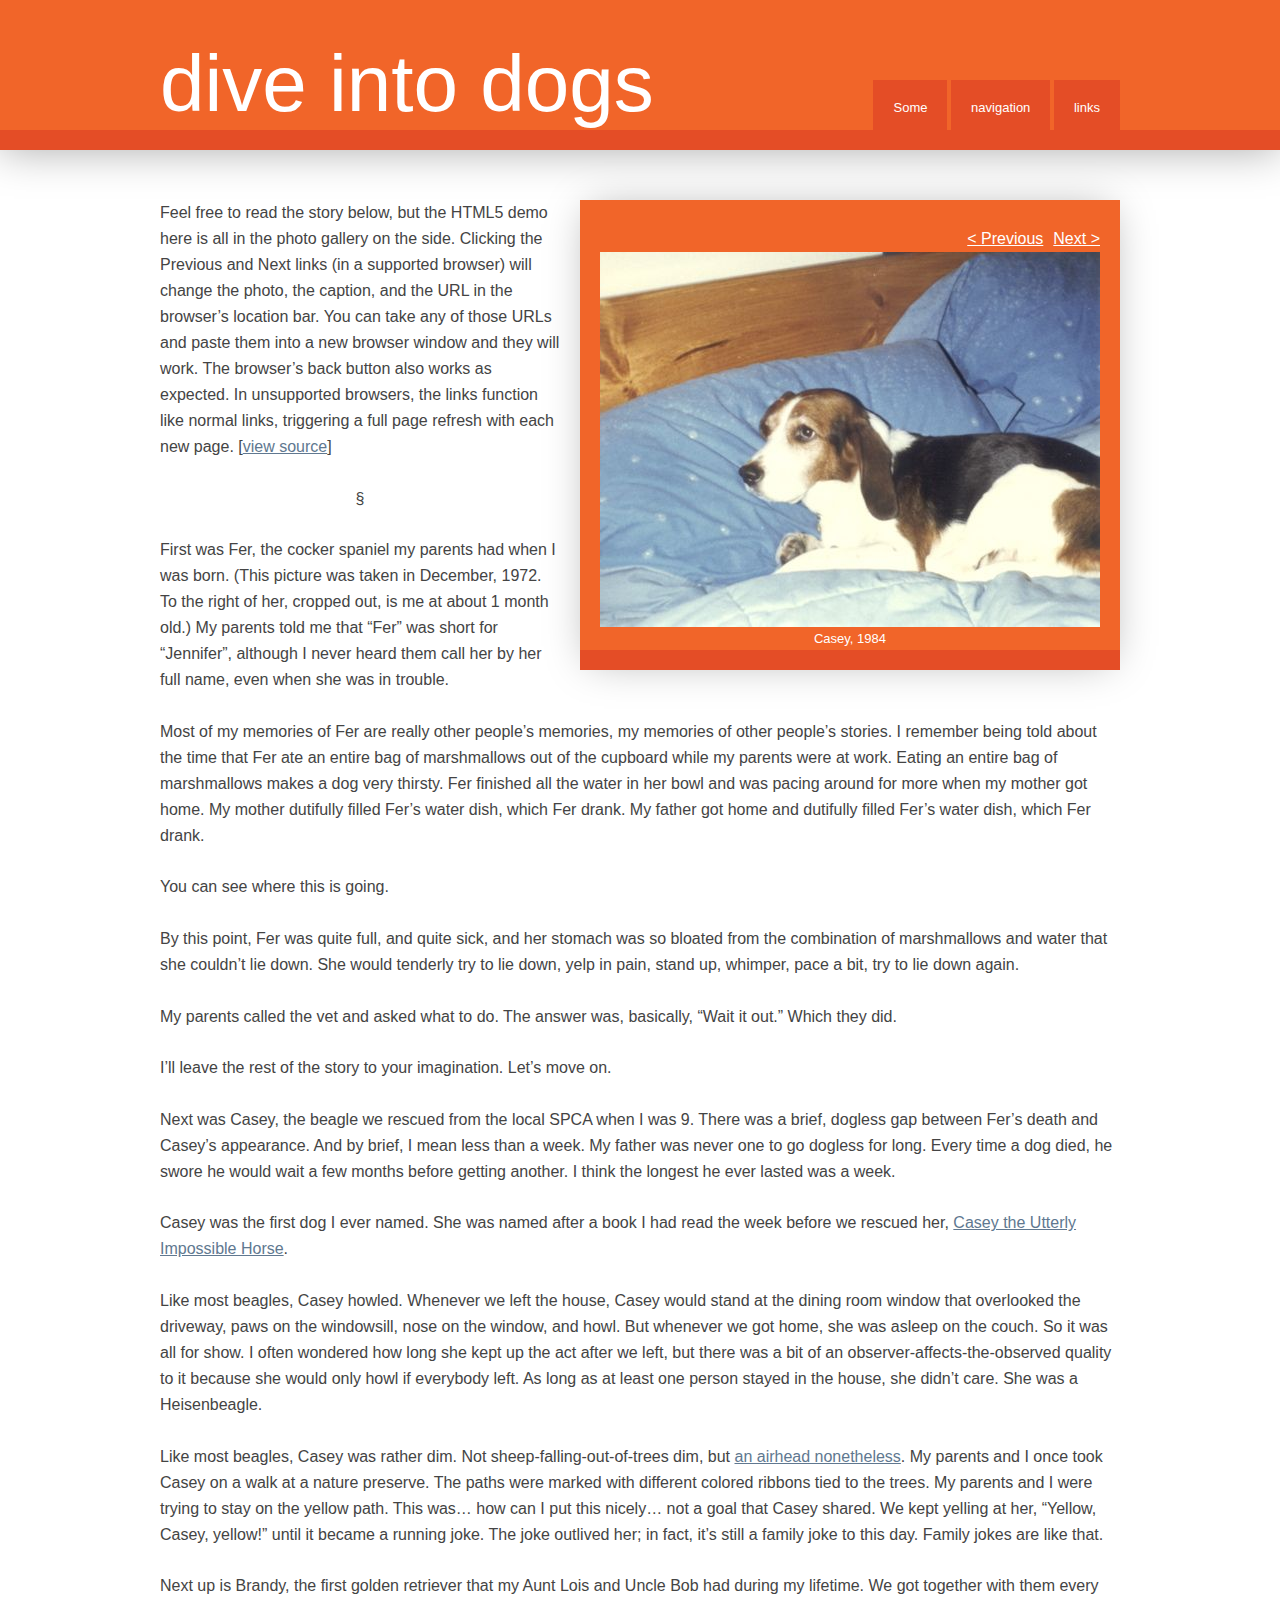
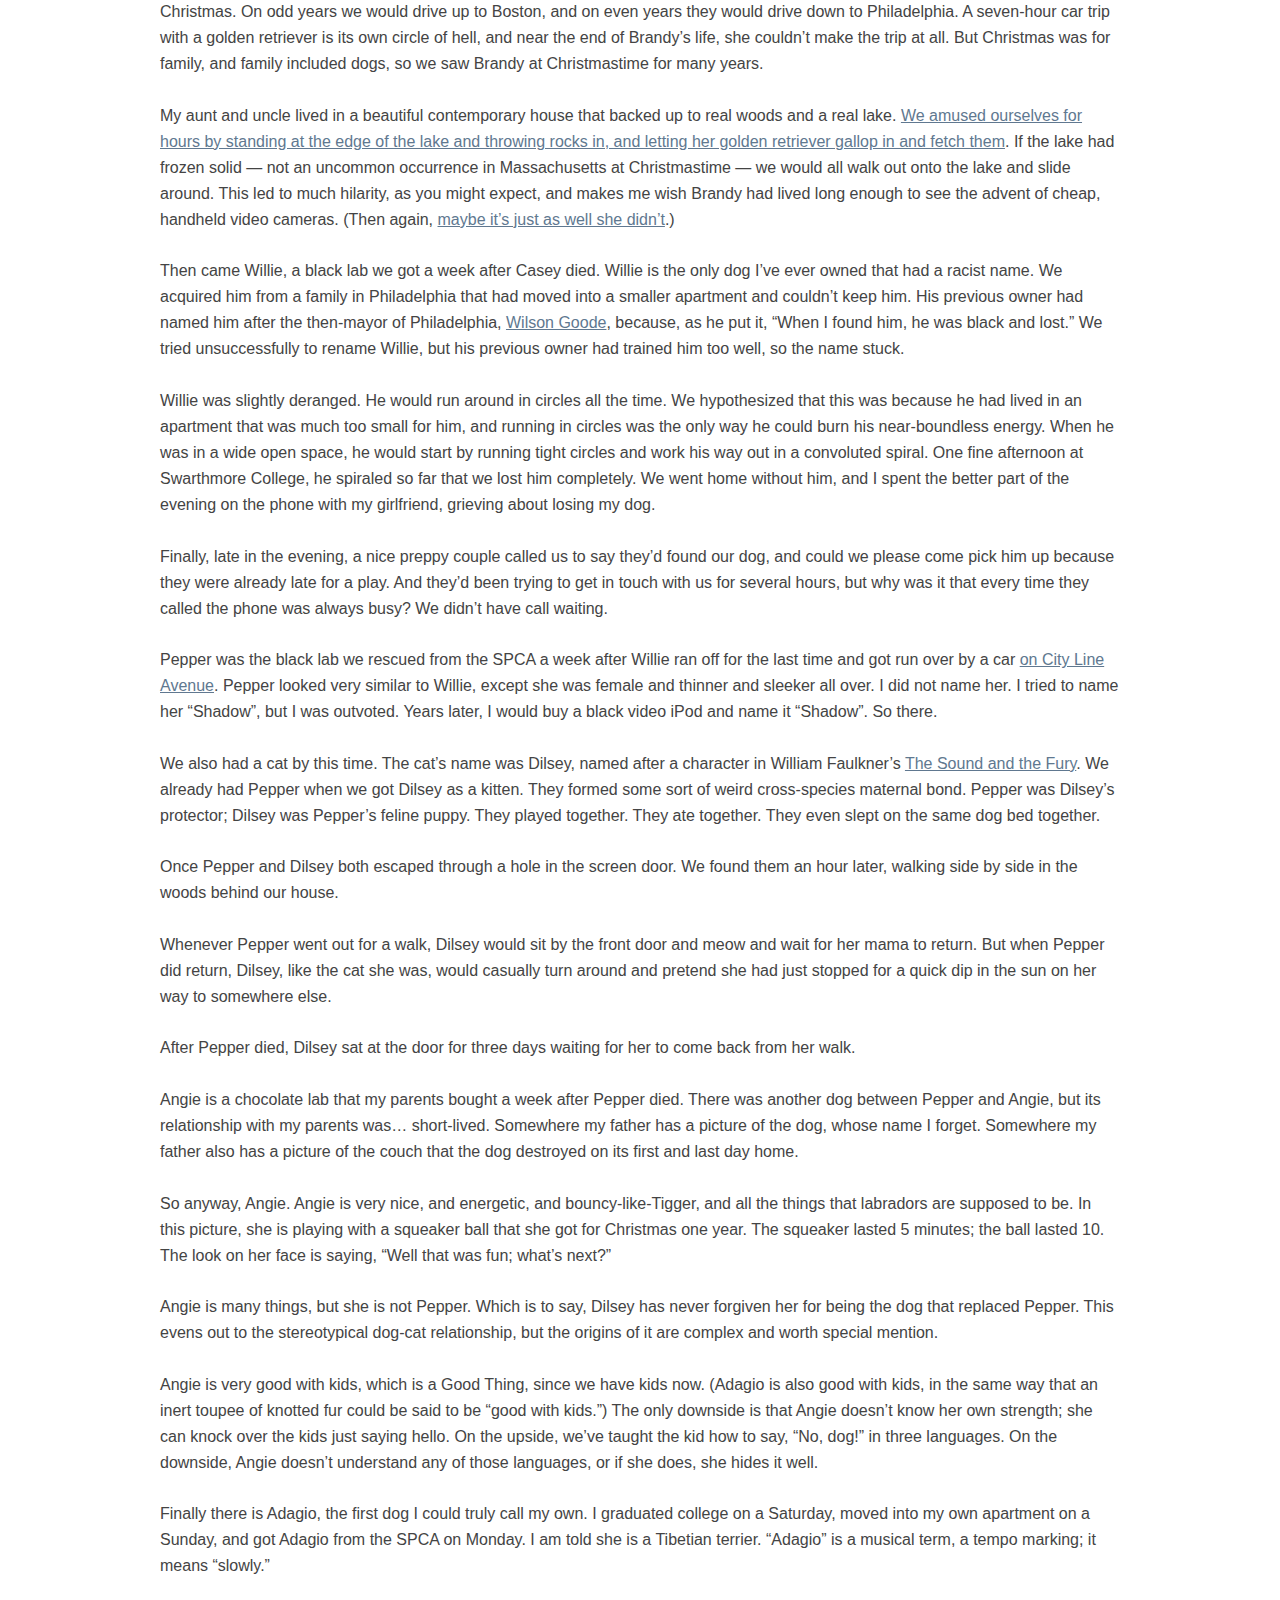
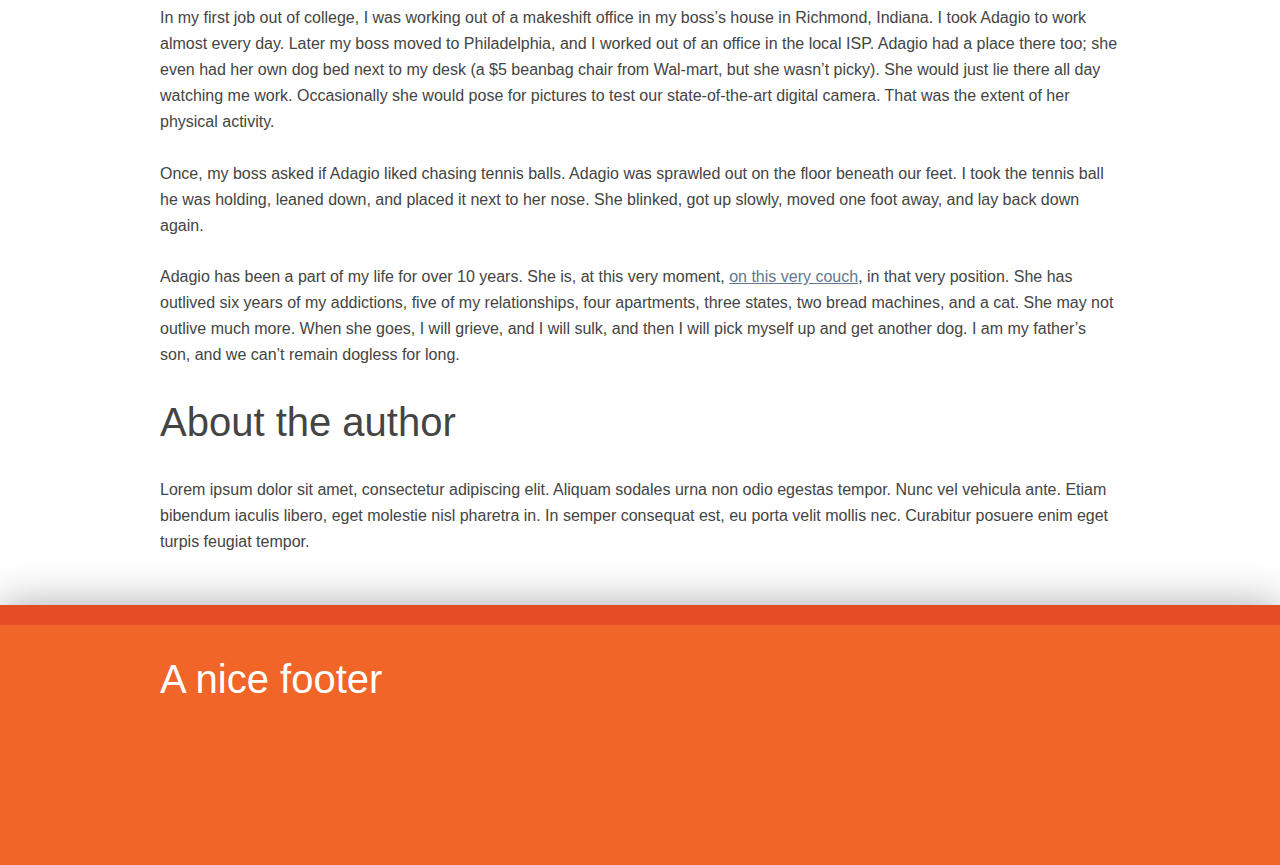
<file: casey.html>
<!doctype html>
<html dir="ltr" lang="en">
	<head>
		<title>HTML5: History API</title>
		<meta charset="utf-8">
		<link rel="stylesheet" href="styles.css">
	</head>
	<body>
		
		<div id="header-container"> 
		<header class="wrapper"> 
			<h1 id="title">dive into dogs</h1> 
			<nav> 
				<ul> 
					<li><a href="#">Some</a></li> 
					<li><a href="#">navigation</a></li> 
					<li><a href="#">links</a></li> 
				</ul> 
			</nav> 
		</header> 
	</div> 
	<div id="main" class="wrapper"> 
		<article> 
			<header> 
				<h2>All the dogs I have known and loved</h2> 
			</header> 
 
			<aside id="gallery"> 
				<p class="photonav">
					<a id="photonext" href="brandy.html">Next ></a>
					<a id="photoprev" href="willie.html">&lt; Previous</a>
				</p>
				<figure id="photo">
					<img id="photoimg" src="gallery/1984-casey-500.jpg" alt="Casey" width="500" height="375">
					<figcaption>Casey, 1984</figcaption>
				</figure> 
			</aside>
 
			<p>Feel free to read the story below, but the HTML5 demo here is all in the photo gallery on the side. Clicking the Previous and Next links (in a supported browser) will change the photo, the caption, and the URL in the browser&#8217;s location bar. You can take any of those URLs and paste them into a new browser window and they will work. The browser&#8217;s back button also works as expected. In unsupported browsers, the links function like normal links, triggering a full page refresh with each new page. [<a href="gallery.js">view source</a>]</p><p style="text-align:center">&#167;</p> 
			<p>First was Fer, the cocker spaniel my parents had when I was born.  (This picture was taken in December, 1972.  To the right of her, cropped out, is me at about 1 month old.)  My parents told me that &#8220;Fer&#8221; was short for &#8220;Jennifer&#8221;, although I never heard them call her by her full name, even when she was in trouble.</p> 
			<p>Most of my memories of Fer are really other people&#8217;s memories, my memories of other people&#8217;s stories.  I remember being told about the time that Fer ate an entire bag of marshmallows out of the cupboard while my parents were at work.  Eating an entire bag of marshmallows makes a dog very thirsty.  Fer finished all the water in her bowl and was pacing around for more when my mother got home.  My mother dutifully filled Fer&#8217;s water dish, which Fer drank.  My father got home and dutifully filled Fer&#8217;s water dish, which Fer drank.</p> 
			<p>You can see where this is going.</p> 
			<p>By this point, Fer was quite full, and quite sick, and her stomach was so bloated from the combination of marshmallows and water that she couldn&#8217;t lie down.  She would tenderly try to lie down, yelp in pain, stand up, whimper, pace a bit, try to lie down again.</p> 
			<p>My parents called the vet and asked what to do.  The answer was, basically, &#8220;Wait it out.&#8221;  Which they did.</p> 
			<p>I&#8217;ll leave the rest of the story to your imagination.  Let&#8217;s move on.</p>  
			<p>Next was Casey, the beagle we rescued from the local SPCA when I was 9.  There was a brief, dogless gap between Fer&#8217;s death and Casey&#8217;s appearance.  And by brief, I mean less than a week.  My father was never one to go dogless for long.  Every time a dog died, he swore he would wait a few months before getting another.  I think the longest he ever lasted was a week.</p> 
			<p>Casey was the first dog I ever named.  She was named after a book I had read the week before we rescued her, <a href="http://www.amazon.com/exec/obidos/ASIN/0208022392/ref%3Dnosim/diveintomark-20">Casey the Utterly Impossible Horse</a>.</p> 
			<p>Like most beagles, Casey howled.  Whenever we left the house, Casey would stand at the dining room window that overlooked the driveway, paws on the windowsill, nose on the window, and howl.  But whenever we got home, she was asleep on the couch.  So it was all for show.  I often wondered how long she kept up the act after we left, but there was a bit of an observer-affects-the-observed quality to it because she would only howl if everybody left.  As long as at least one person stayed in the house, she didn&#8217;t care.  She was a Heisenbeagle.</p> 
			<p>Like most beagles, Casey was rather dim.  Not sheep-falling-out-of-trees dim, but <a href="http://www.petrix.com/dogint/70-79.html">an airhead nonetheless</a>.  My parents and I once took Casey on a walk at a nature preserve.  The paths were marked with different colored ribbons tied to the trees.  My parents and I were trying to stay on the yellow path.  This was&#8230; how can I put this nicely&#8230; not a goal that Casey shared.  We kept yelling at her, &#8220;Yellow, Casey, yellow!&#8221; until it became a running joke.  The joke outlived her; in fact, it&#8217;s still a family joke to this day.  Family jokes are like that.</p> 
			<p>Next up is Brandy, the first golden retriever that my Aunt Lois and Uncle Bob had during my lifetime.  We got together with them every Christmas.  On odd years we would drive up to Boston, and on even years they would drive down to Philadelphia.  A seven-hour car trip with a golden retriever is its own circle of hell, and near the end of Brandy&#8217;s life, she couldn&#8217;t make the trip at all.  But Christmas was for family, and family included dogs, so we saw Brandy at Christmastime for many years.</p> 
			<p>My aunt and uncle lived in a beautiful contemporary house that backed up to real woods and a real lake.  <a href="http://diveintomark.org/archives/2002/05/22/inheritance">We amused ourselves for hours by standing at the edge of the lake and throwing rocks in, and letting her golden retriever gallop in and fetch them</a>.  If the lake had frozen solid &#8212; not an uncommon occurrence in Massachusetts at Christmastime &#8212; we would all walk out onto the lake and slide around.  This led to much hilarity, as you might expect, and makes me wish Brandy had lived long enough to see the advent of cheap, handheld video cameras.  (Then again, <a href="http://youtube.com/watch?v=x1l2dD63Cnk&amp;search=dog%20slips%20on%20ice">maybe it&#8217;s just as well she didn&#8217;t</a>.)</p> 
			<p>Then came Willie, a black lab we got a week after Casey died.  Willie is the only dog I&#8217;ve ever owned that had a racist name.  We acquired him from a family in Philadelphia that had moved into a smaller apartment and couldn&#8217;t keep him.  His previous owner had named him after the then-mayor of Philadelphia, <a href="http://en.wikipedia.org/wiki/Wilson_Goode">Wilson Goode</a>, because, as he put it, &#8220;When I found him, he was black and lost.&#8221;  We tried unsuccessfully to rename Willie, but his previous owner had trained him too well, so the name stuck.</p> 
			<p>Willie was slightly deranged.  He would run around in circles all the time.  We hypothesized that this was because he had lived in an apartment that was much too small for him, and running in circles was the only way he could burn his near-boundless energy.  When he was in a wide open space, he would start by running tight circles and work his way out in a convoluted spiral.  One fine afternoon at Swarthmore College, he spiraled so far that we lost him completely.  We went home without him, and I spent the better part of the evening on the phone with my girlfriend, grieving about losing my dog.</p> 
			<p>Finally, late in the evening, a nice preppy couple called us to say they&#8217;d found our dog, and could we please come pick him up because they were already late for a play.  And they&#8217;d been trying to get in touch with us for several hours, but why was it that every time they called the phone was always busy?  We didn&#8217;t have call waiting.</p> 
			<p>Pepper was the black lab we rescued from the SPCA a week after Willie ran off for the last time and got run over by a car <a title="wow, there's a creepy use of Google Maps" href="http://maps.google.com/maps?hl=en&amp;ll=39.977252,-75.275617&amp;spn=0.002429,0.006781&amp;t=k">on City Line Avenue</a>.  Pepper looked very similar to Willie, except she was female and thinner and sleeker all over.  I did not name her.  I tried to name her &#8220;Shadow&#8221;, but I was outvoted.  Years later, I would buy a black video iPod and name it &#8220;Shadow&#8221;.  So there.</p> 
			<p>We also had a cat by this time.  The cat&#8217;s name was Dilsey, named after a character in William Faulkner&#8217;s <a href="http://www.amazon.com/exec/obidos/ASIN/0679732241/ref%3Dnosim/diveintomark-20">The Sound and the Fury</a>.  We already had Pepper when we got Dilsey as a kitten.  They formed some sort of weird cross-species maternal bond.  Pepper was Dilsey&#8217;s protector; Dilsey was Pepper&#8217;s feline puppy.  They played together.  They ate together.  They even slept on the same dog bed together.</p> 
			<p>Once Pepper and Dilsey both escaped through a hole in the screen door.  We found them an hour later, walking side by side in the woods behind our house.</p> 
			<p>Whenever Pepper went out for a walk, Dilsey would sit by the front door and meow and wait for her mama to return.  But when Pepper did return, Dilsey, like the cat she was, would casually turn around and pretend she had just stopped for a quick dip in the sun on her way to somewhere else.</p> 
			<p>After Pepper died, Dilsey sat at the door for three days waiting for her to come back from her walk.</p> 
			<p>Angie is a chocolate lab that my parents bought a week after Pepper died.  There was another dog between Pepper and Angie, but its relationship with my parents was&#8230; short-lived.  Somewhere my father has a picture of the dog, whose name I forget.  Somewhere my father also has a picture of the couch that the dog destroyed on its first and last day home.</p> 
			<p>So anyway, Angie.  Angie is very nice, and energetic, and bouncy-like-Tigger, and all the things that labradors are supposed to be.  In this picture, she is playing with a squeaker ball that she got for Christmas one year.  The squeaker lasted 5 minutes; the ball lasted 10.  The look on her face is saying, &#8220;Well that was fun; what&#8217;s next?&#8221;</p> 
			<p>Angie is many things, but she is not Pepper.  Which is to say, Dilsey has never forgiven her for being the dog that replaced Pepper.  This evens out to the stereotypical dog-cat relationship, but the origins of it are complex and worth special mention.</p> 
			<p>Angie is very good with kids, which is a Good Thing, since we have kids now.  (Adagio is also good with kids, in the same way that an inert toupee of knotted fur could be said to be &#8220;good with kids.&#8221;)  The only downside is that Angie doesn&#8217;t know her own strength; she can knock over the kids just saying hello.  On the upside, we&#8217;ve taught the kid how to say, &#8220;No, dog!&#8221; in three languages.  On the downside, Angie doesn&#8217;t understand any of those languages, or if she does, she hides it well.</p> 
			<p>Finally there is Adagio, the first dog I could truly call my own.  I graduated college on a Saturday, moved into my own apartment on a Sunday, and got Adagio from the SPCA on Monday.  I am told she is a Tibetian terrier.  &#8220;Adagio&#8221; is a musical term, a tempo marking; it means &#8220;slowly.&#8221;</p> 
			<p>In my first job out of college, I was working out of a makeshift office in my boss&#8217;s house in Richmond, Indiana.  I took Adagio to work almost every day.  Later my boss moved to Philadelphia, and I worked out of an office in the local ISP.  Adagio had a place there too; she even had her own dog bed next to my desk (a $5 beanbag chair from Wal-mart, but she wasn&#8217;t picky).  She would just lie there all day watching me work.  Occasionally she would pose for pictures to test our state-of-the-art digital camera.  That was the extent of her physical activity.</p> 
			<p>Once, my boss asked if Adagio liked chasing tennis balls.  Adagio was sprawled out on the floor beneath our feet.  I took the tennis ball he was holding, leaned down, and placed it next to her nose.  She blinked, got up slowly, moved one foot away, and lay back down again.</p> 
			<p>Adagio has been a part of my life for over 10 years.  She is, at this very moment, <a href="http://flickr.com/photos/f8dy/121701600/">on this very couch</a>, in that very position.  She has outlived six years of my addictions, five of my relationships, four apartments, three states, two bread machines, and a cat.  She may not outlive much more.  When she goes, I will grieve, and I will sulk, and then I will pick myself up and get another dog.  I am my father&#8217;s son, and we can&#8217;t remain dogless for long.</p> 
			
			<footer> 
				<h3>About the author</h3> 
				<p>Lorem ipsum dolor sit amet, consectetur adipiscing elit. Aliquam sodales urna non odio egestas tempor. Nunc vel vehicula ante. Etiam bibendum iaculis libero, eget molestie nisl pharetra in. In semper consequat est, eu porta velit mollis nec. Curabitur posuere enim eget turpis feugiat tempor.</p> 
			</footer>	
		</article> 
	</div> 
	<div id="footer-container"> 
		<footer class="wrapper"> 
			<h3>A nice footer</h3> 
		</footer> 
	</div>
	
	<script src="gallery.js"></script>
		
	</body>
</html>
</file>
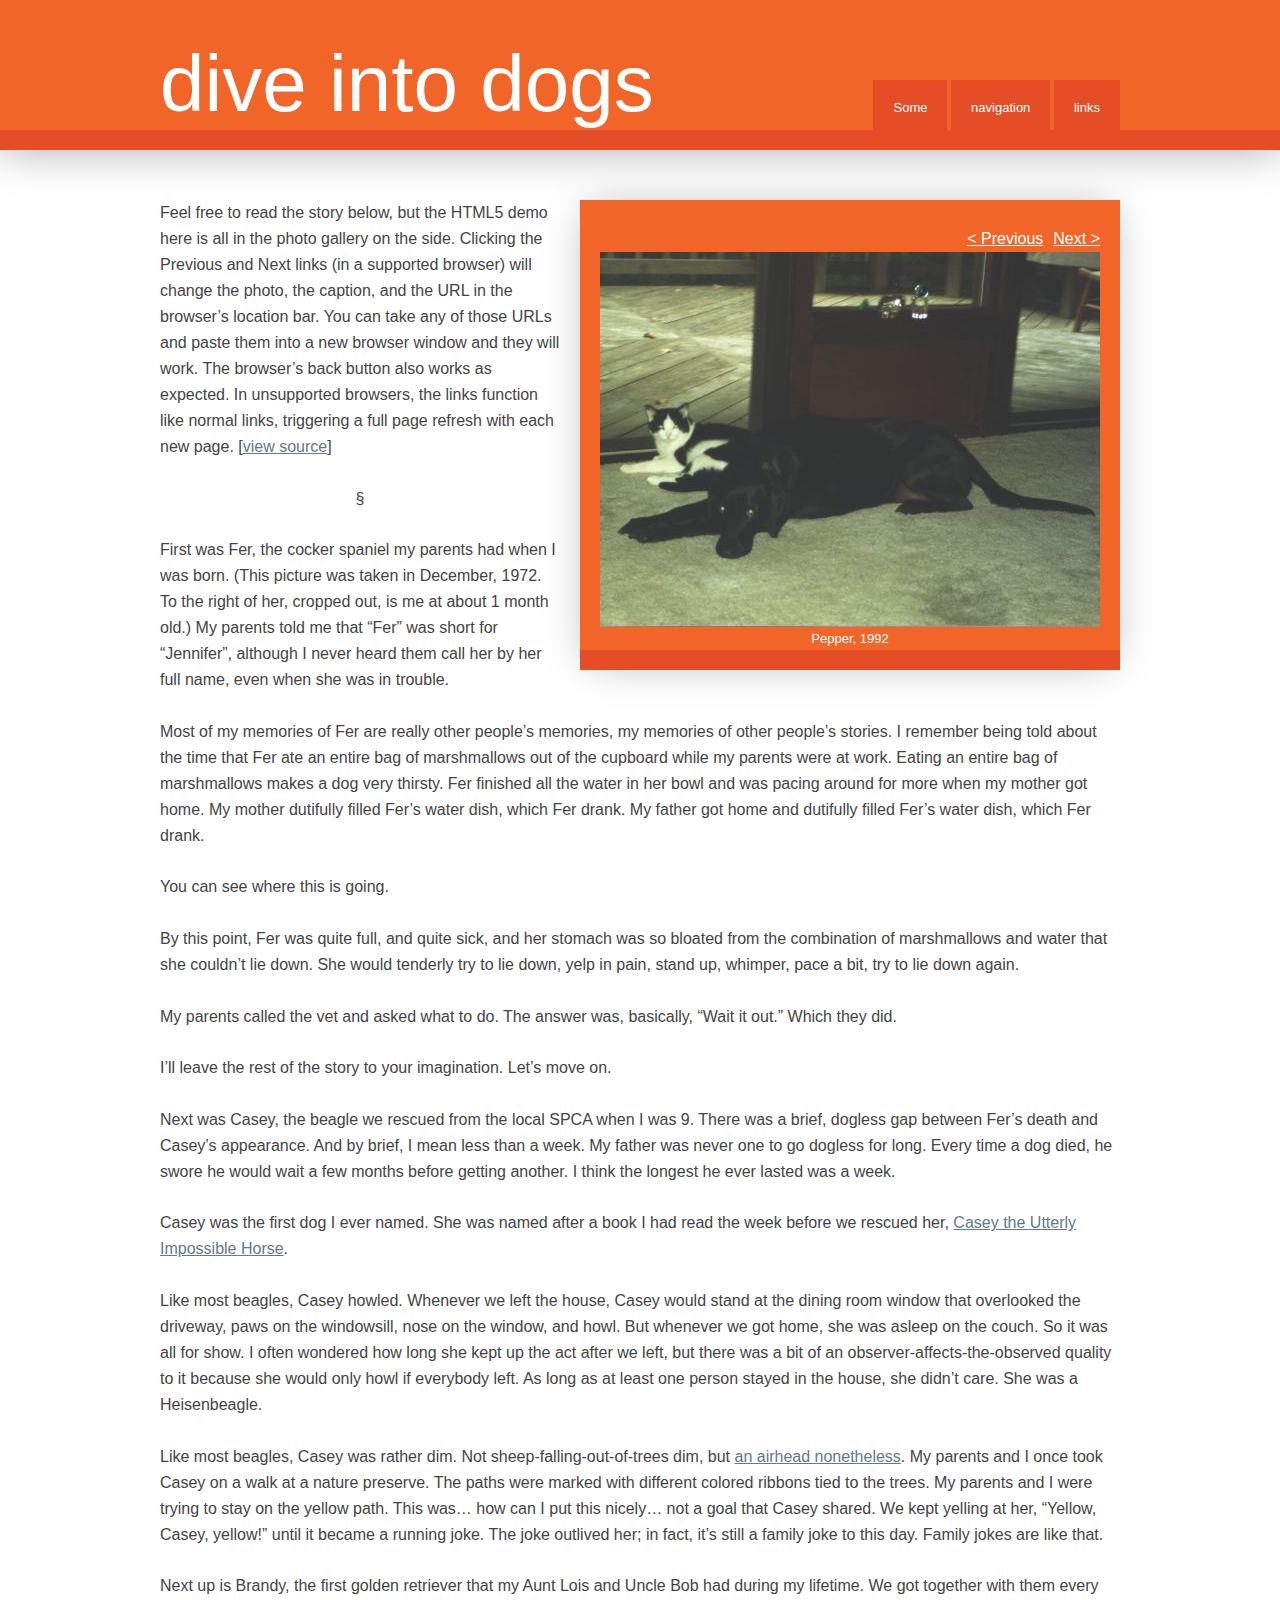
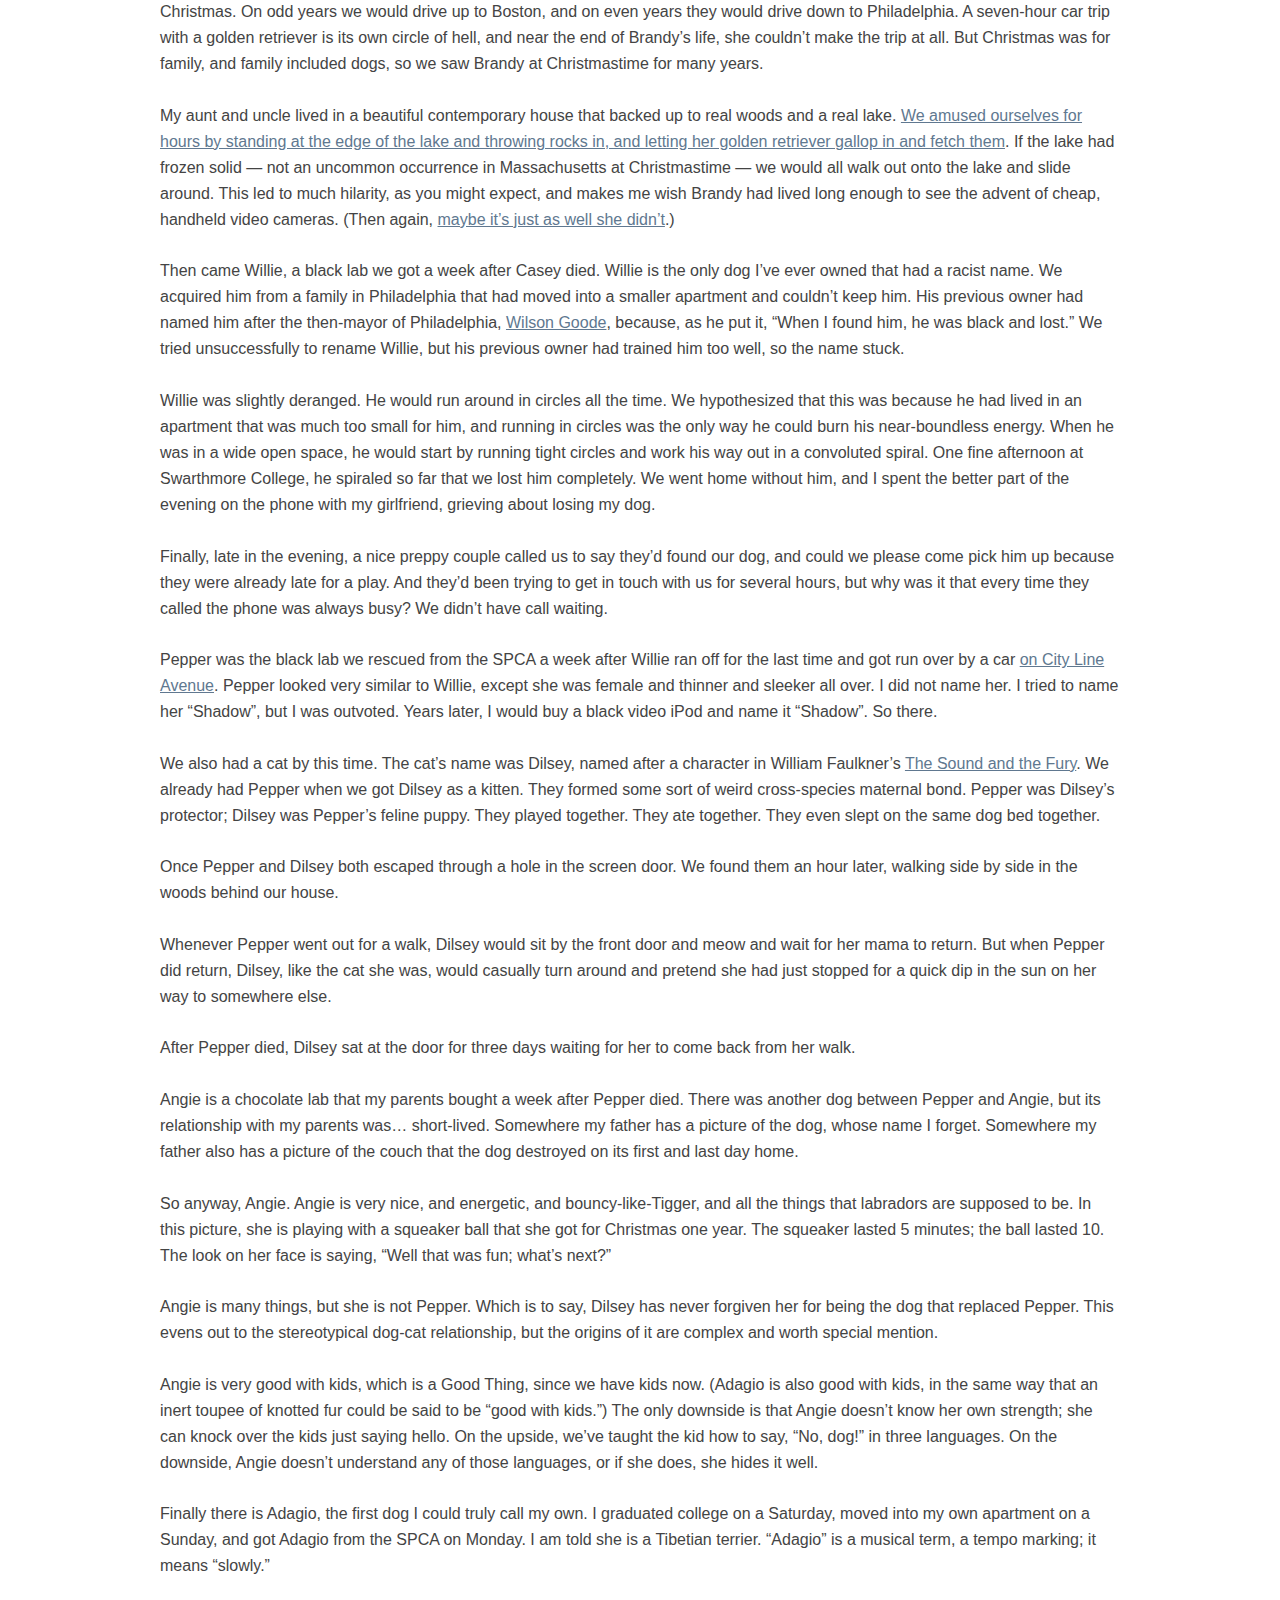
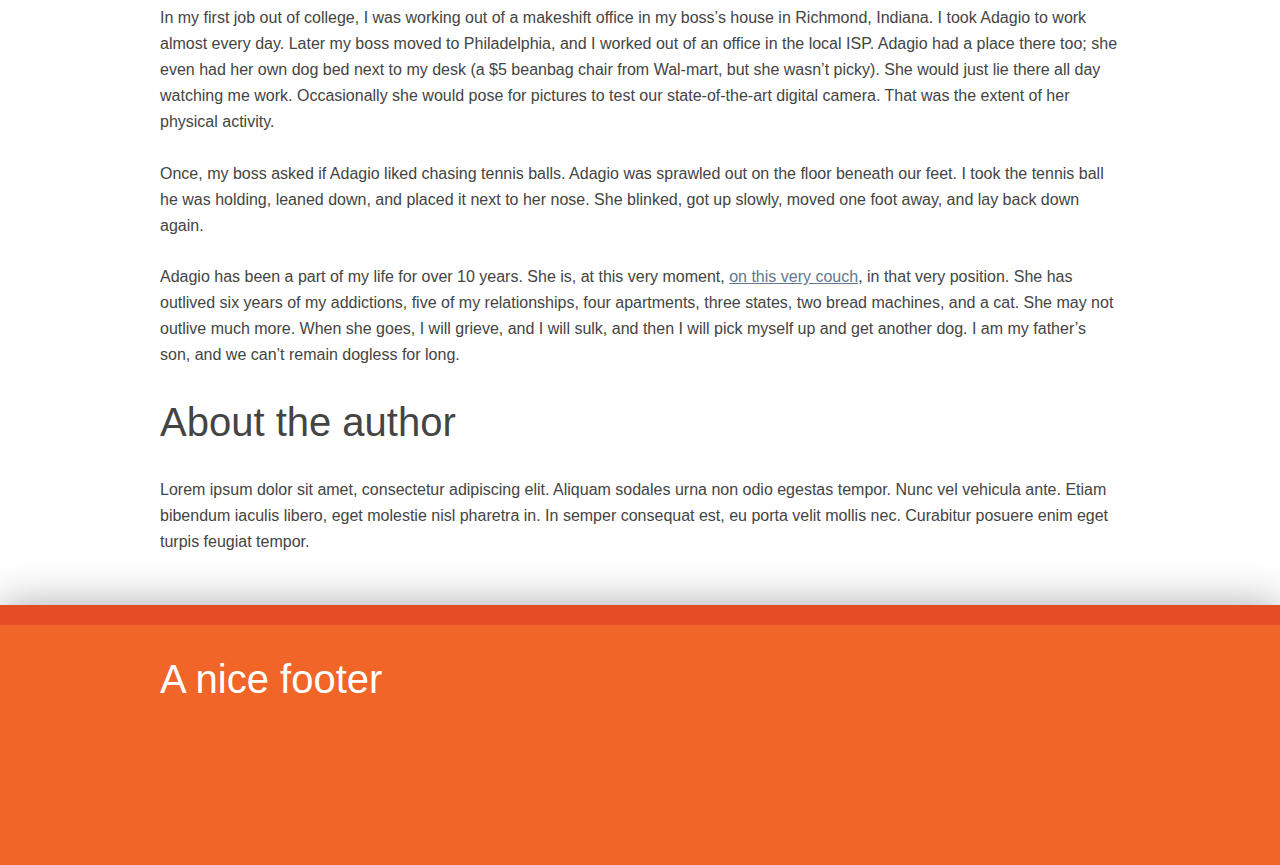
<file: pepper.html>
<!doctype html>
<html dir="ltr" lang="en">
	<head>
		<title>HTML5: History API</title>
		<meta charset="utf-8">
		<link rel="stylesheet" href="styles.css">
	</head>
	<body>
		
		<div id="header-container"> 
		<header class="wrapper"> 
			<h1 id="title">dive into dogs</h1> 
			<nav> 
				<ul> 
					<li><a href="#">Some</a></li> 
					<li><a href="#">navigation</a></li> 
					<li><a href="#">links</a></li> 
				</ul> 
			</nav> 
		</header> 
	</div> 
	<div id="main" class="wrapper"> 
		<article> 
			<header> 
				<h2>All the dogs I have known and loved</h2> 
			</header> 
 
			<aside id="gallery"> 
				<p class="photonav">
					<a id="photonext" href="willie.html">Next ></a>
					<a id="photoprev" href="adagio.html">&lt; Previous</a>
				</p>
				<figure id="photo">
					<img id="photoimg" src="gallery/1992-pepper-500.jpg" alt="Pepper" width="500" height="375">
					<figcaption>Pepper, 1992</figcaption>
				</figure> 
			</aside>
 
			<p>Feel free to read the story below, but the HTML5 demo here is all in the photo gallery on the side. Clicking the Previous and Next links (in a supported browser) will change the photo, the caption, and the URL in the browser&#8217;s location bar. You can take any of those URLs and paste them into a new browser window and they will work. The browser&#8217;s back button also works as expected. In unsupported browsers, the links function like normal links, triggering a full page refresh with each new page. [<a href="gallery.js">view source</a>]</p><p style="text-align:center">&#167;</p> 
			<p>First was Fer, the cocker spaniel my parents had when I was born.  (This picture was taken in December, 1972.  To the right of her, cropped out, is me at about 1 month old.)  My parents told me that &#8220;Fer&#8221; was short for &#8220;Jennifer&#8221;, although I never heard them call her by her full name, even when she was in trouble.</p> 
			<p>Most of my memories of Fer are really other people&#8217;s memories, my memories of other people&#8217;s stories.  I remember being told about the time that Fer ate an entire bag of marshmallows out of the cupboard while my parents were at work.  Eating an entire bag of marshmallows makes a dog very thirsty.  Fer finished all the water in her bowl and was pacing around for more when my mother got home.  My mother dutifully filled Fer&#8217;s water dish, which Fer drank.  My father got home and dutifully filled Fer&#8217;s water dish, which Fer drank.</p> 
			<p>You can see where this is going.</p> 
			<p>By this point, Fer was quite full, and quite sick, and her stomach was so bloated from the combination of marshmallows and water that she couldn&#8217;t lie down.  She would tenderly try to lie down, yelp in pain, stand up, whimper, pace a bit, try to lie down again.</p> 
			<p>My parents called the vet and asked what to do.  The answer was, basically, &#8220;Wait it out.&#8221;  Which they did.</p> 
			<p>I&#8217;ll leave the rest of the story to your imagination.  Let&#8217;s move on.</p>  
			<p>Next was Casey, the beagle we rescued from the local SPCA when I was 9.  There was a brief, dogless gap between Fer&#8217;s death and Casey&#8217;s appearance.  And by brief, I mean less than a week.  My father was never one to go dogless for long.  Every time a dog died, he swore he would wait a few months before getting another.  I think the longest he ever lasted was a week.</p> 
			<p>Casey was the first dog I ever named.  She was named after a book I had read the week before we rescued her, <a href="http://www.amazon.com/exec/obidos/ASIN/0208022392/ref%3Dnosim/diveintomark-20">Casey the Utterly Impossible Horse</a>.</p> 
			<p>Like most beagles, Casey howled.  Whenever we left the house, Casey would stand at the dining room window that overlooked the driveway, paws on the windowsill, nose on the window, and howl.  But whenever we got home, she was asleep on the couch.  So it was all for show.  I often wondered how long she kept up the act after we left, but there was a bit of an observer-affects-the-observed quality to it because she would only howl if everybody left.  As long as at least one person stayed in the house, she didn&#8217;t care.  She was a Heisenbeagle.</p> 
			<p>Like most beagles, Casey was rather dim.  Not sheep-falling-out-of-trees dim, but <a href="http://www.petrix.com/dogint/70-79.html">an airhead nonetheless</a>.  My parents and I once took Casey on a walk at a nature preserve.  The paths were marked with different colored ribbons tied to the trees.  My parents and I were trying to stay on the yellow path.  This was&#8230; how can I put this nicely&#8230; not a goal that Casey shared.  We kept yelling at her, &#8220;Yellow, Casey, yellow!&#8221; until it became a running joke.  The joke outlived her; in fact, it&#8217;s still a family joke to this day.  Family jokes are like that.</p> 
			<p>Next up is Brandy, the first golden retriever that my Aunt Lois and Uncle Bob had during my lifetime.  We got together with them every Christmas.  On odd years we would drive up to Boston, and on even years they would drive down to Philadelphia.  A seven-hour car trip with a golden retriever is its own circle of hell, and near the end of Brandy&#8217;s life, she couldn&#8217;t make the trip at all.  But Christmas was for family, and family included dogs, so we saw Brandy at Christmastime for many years.</p> 
			<p>My aunt and uncle lived in a beautiful contemporary house that backed up to real woods and a real lake.  <a href="http://diveintomark.org/archives/2002/05/22/inheritance">We amused ourselves for hours by standing at the edge of the lake and throwing rocks in, and letting her golden retriever gallop in and fetch them</a>.  If the lake had frozen solid &#8212; not an uncommon occurrence in Massachusetts at Christmastime &#8212; we would all walk out onto the lake and slide around.  This led to much hilarity, as you might expect, and makes me wish Brandy had lived long enough to see the advent of cheap, handheld video cameras.  (Then again, <a href="http://youtube.com/watch?v=x1l2dD63Cnk&amp;search=dog%20slips%20on%20ice">maybe it&#8217;s just as well she didn&#8217;t</a>.)</p> 
			<p>Then came Willie, a black lab we got a week after Casey died.  Willie is the only dog I&#8217;ve ever owned that had a racist name.  We acquired him from a family in Philadelphia that had moved into a smaller apartment and couldn&#8217;t keep him.  His previous owner had named him after the then-mayor of Philadelphia, <a href="http://en.wikipedia.org/wiki/Wilson_Goode">Wilson Goode</a>, because, as he put it, &#8220;When I found him, he was black and lost.&#8221;  We tried unsuccessfully to rename Willie, but his previous owner had trained him too well, so the name stuck.</p> 
			<p>Willie was slightly deranged.  He would run around in circles all the time.  We hypothesized that this was because he had lived in an apartment that was much too small for him, and running in circles was the only way he could burn his near-boundless energy.  When he was in a wide open space, he would start by running tight circles and work his way out in a convoluted spiral.  One fine afternoon at Swarthmore College, he spiraled so far that we lost him completely.  We went home without him, and I spent the better part of the evening on the phone with my girlfriend, grieving about losing my dog.</p> 
			<p>Finally, late in the evening, a nice preppy couple called us to say they&#8217;d found our dog, and could we please come pick him up because they were already late for a play.  And they&#8217;d been trying to get in touch with us for several hours, but why was it that every time they called the phone was always busy?  We didn&#8217;t have call waiting.</p> 
			<p>Pepper was the black lab we rescued from the SPCA a week after Willie ran off for the last time and got run over by a car <a title="wow, there's a creepy use of Google Maps" href="http://maps.google.com/maps?hl=en&amp;ll=39.977252,-75.275617&amp;spn=0.002429,0.006781&amp;t=k">on City Line Avenue</a>.  Pepper looked very similar to Willie, except she was female and thinner and sleeker all over.  I did not name her.  I tried to name her &#8220;Shadow&#8221;, but I was outvoted.  Years later, I would buy a black video iPod and name it &#8220;Shadow&#8221;.  So there.</p> 
			<p>We also had a cat by this time.  The cat&#8217;s name was Dilsey, named after a character in William Faulkner&#8217;s <a href="http://www.amazon.com/exec/obidos/ASIN/0679732241/ref%3Dnosim/diveintomark-20">The Sound and the Fury</a>.  We already had Pepper when we got Dilsey as a kitten.  They formed some sort of weird cross-species maternal bond.  Pepper was Dilsey&#8217;s protector; Dilsey was Pepper&#8217;s feline puppy.  They played together.  They ate together.  They even slept on the same dog bed together.</p> 
			<p>Once Pepper and Dilsey both escaped through a hole in the screen door.  We found them an hour later, walking side by side in the woods behind our house.</p> 
			<p>Whenever Pepper went out for a walk, Dilsey would sit by the front door and meow and wait for her mama to return.  But when Pepper did return, Dilsey, like the cat she was, would casually turn around and pretend she had just stopped for a quick dip in the sun on her way to somewhere else.</p> 
			<p>After Pepper died, Dilsey sat at the door for three days waiting for her to come back from her walk.</p> 
			<p>Angie is a chocolate lab that my parents bought a week after Pepper died.  There was another dog between Pepper and Angie, but its relationship with my parents was&#8230; short-lived.  Somewhere my father has a picture of the dog, whose name I forget.  Somewhere my father also has a picture of the couch that the dog destroyed on its first and last day home.</p> 
			<p>So anyway, Angie.  Angie is very nice, and energetic, and bouncy-like-Tigger, and all the things that labradors are supposed to be.  In this picture, she is playing with a squeaker ball that she got for Christmas one year.  The squeaker lasted 5 minutes; the ball lasted 10.  The look on her face is saying, &#8220;Well that was fun; what&#8217;s next?&#8221;</p> 
			<p>Angie is many things, but she is not Pepper.  Which is to say, Dilsey has never forgiven her for being the dog that replaced Pepper.  This evens out to the stereotypical dog-cat relationship, but the origins of it are complex and worth special mention.</p> 
			<p>Angie is very good with kids, which is a Good Thing, since we have kids now.  (Adagio is also good with kids, in the same way that an inert toupee of knotted fur could be said to be &#8220;good with kids.&#8221;)  The only downside is that Angie doesn&#8217;t know her own strength; she can knock over the kids just saying hello.  On the upside, we&#8217;ve taught the kid how to say, &#8220;No, dog!&#8221; in three languages.  On the downside, Angie doesn&#8217;t understand any of those languages, or if she does, she hides it well.</p> 
			<p>Finally there is Adagio, the first dog I could truly call my own.  I graduated college on a Saturday, moved into my own apartment on a Sunday, and got Adagio from the SPCA on Monday.  I am told she is a Tibetian terrier.  &#8220;Adagio&#8221; is a musical term, a tempo marking; it means &#8220;slowly.&#8221;</p> 
			<p>In my first job out of college, I was working out of a makeshift office in my boss&#8217;s house in Richmond, Indiana.  I took Adagio to work almost every day.  Later my boss moved to Philadelphia, and I worked out of an office in the local ISP.  Adagio had a place there too; she even had her own dog bed next to my desk (a $5 beanbag chair from Wal-mart, but she wasn&#8217;t picky).  She would just lie there all day watching me work.  Occasionally she would pose for pictures to test our state-of-the-art digital camera.  That was the extent of her physical activity.</p> 
			<p>Once, my boss asked if Adagio liked chasing tennis balls.  Adagio was sprawled out on the floor beneath our feet.  I took the tennis ball he was holding, leaned down, and placed it next to her nose.  She blinked, got up slowly, moved one foot away, and lay back down again.</p> 
			<p>Adagio has been a part of my life for over 10 years.  She is, at this very moment, <a href="http://flickr.com/photos/f8dy/121701600/">on this very couch</a>, in that very position.  She has outlived six years of my addictions, five of my relationships, four apartments, three states, two bread machines, and a cat.  She may not outlive much more.  When she goes, I will grieve, and I will sulk, and then I will pick myself up and get another dog.  I am my father&#8217;s son, and we can&#8217;t remain dogless for long.</p> 
			
			<footer> 
				<h3>About the author</h3> 
				<p>Lorem ipsum dolor sit amet, consectetur adipiscing elit. Aliquam sodales urna non odio egestas tempor. Nunc vel vehicula ante. Etiam bibendum iaculis libero, eget molestie nisl pharetra in. In semper consequat est, eu porta velit mollis nec. Curabitur posuere enim eget turpis feugiat tempor.</p> 
			</footer>	
		</article> 
	</div> 
	<div id="footer-container"> 
		<footer class="wrapper"> 
			<h3>A nice footer</h3> 
		</footer> 
	</div>
	
	<script src="gallery.js"></script>
		
	</body>
</html>
</file>
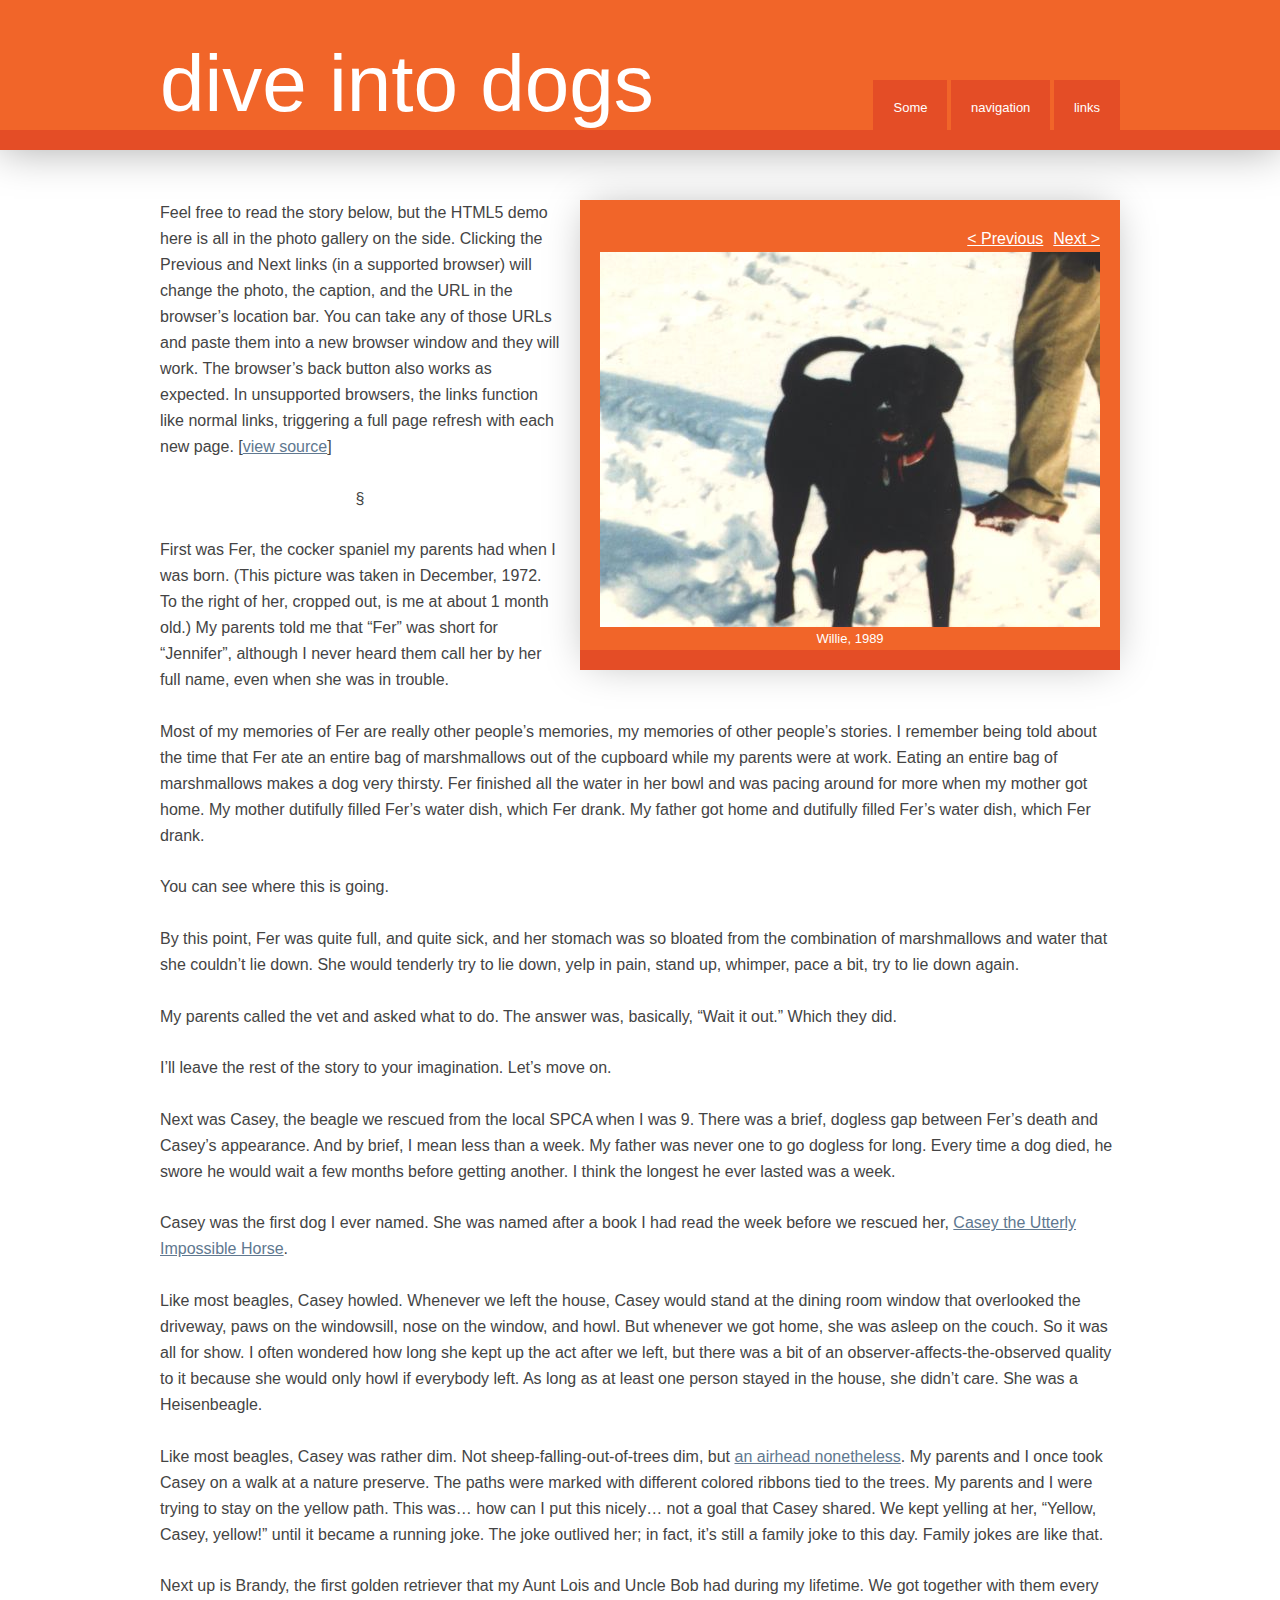
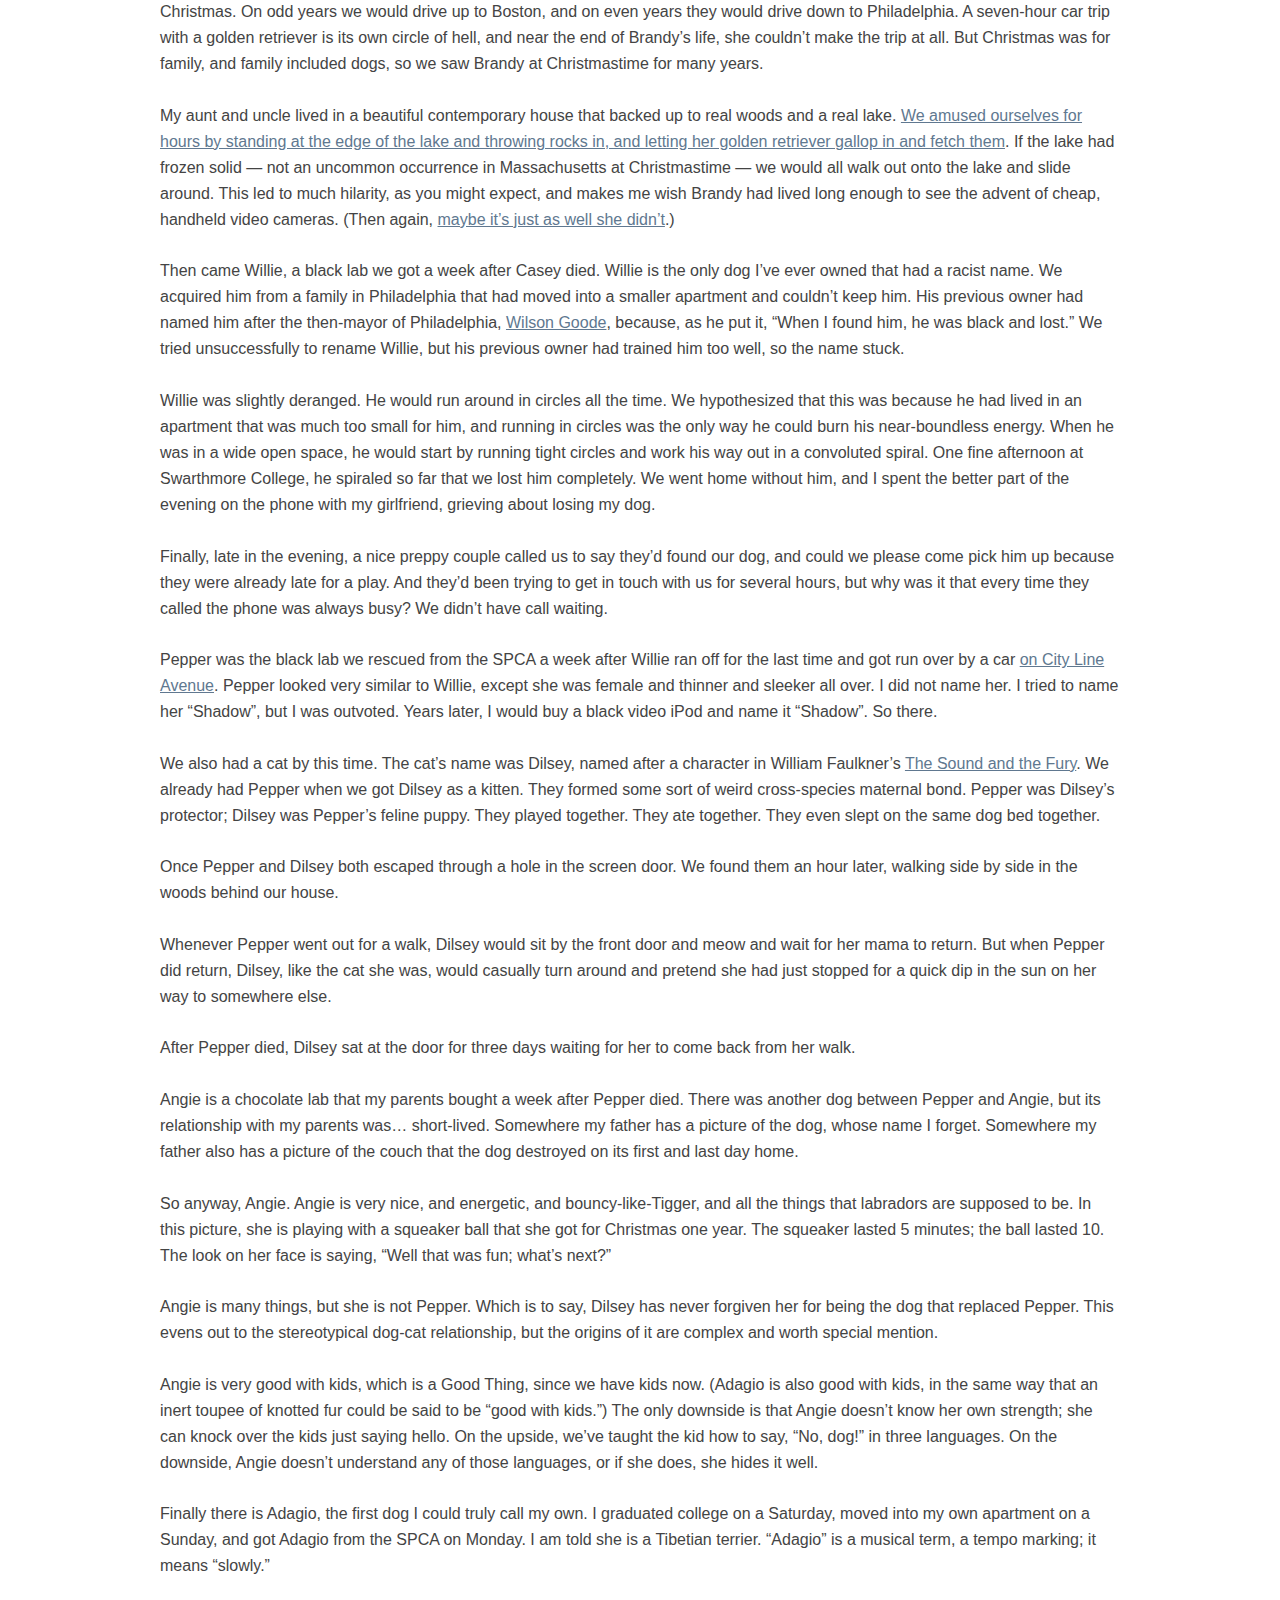
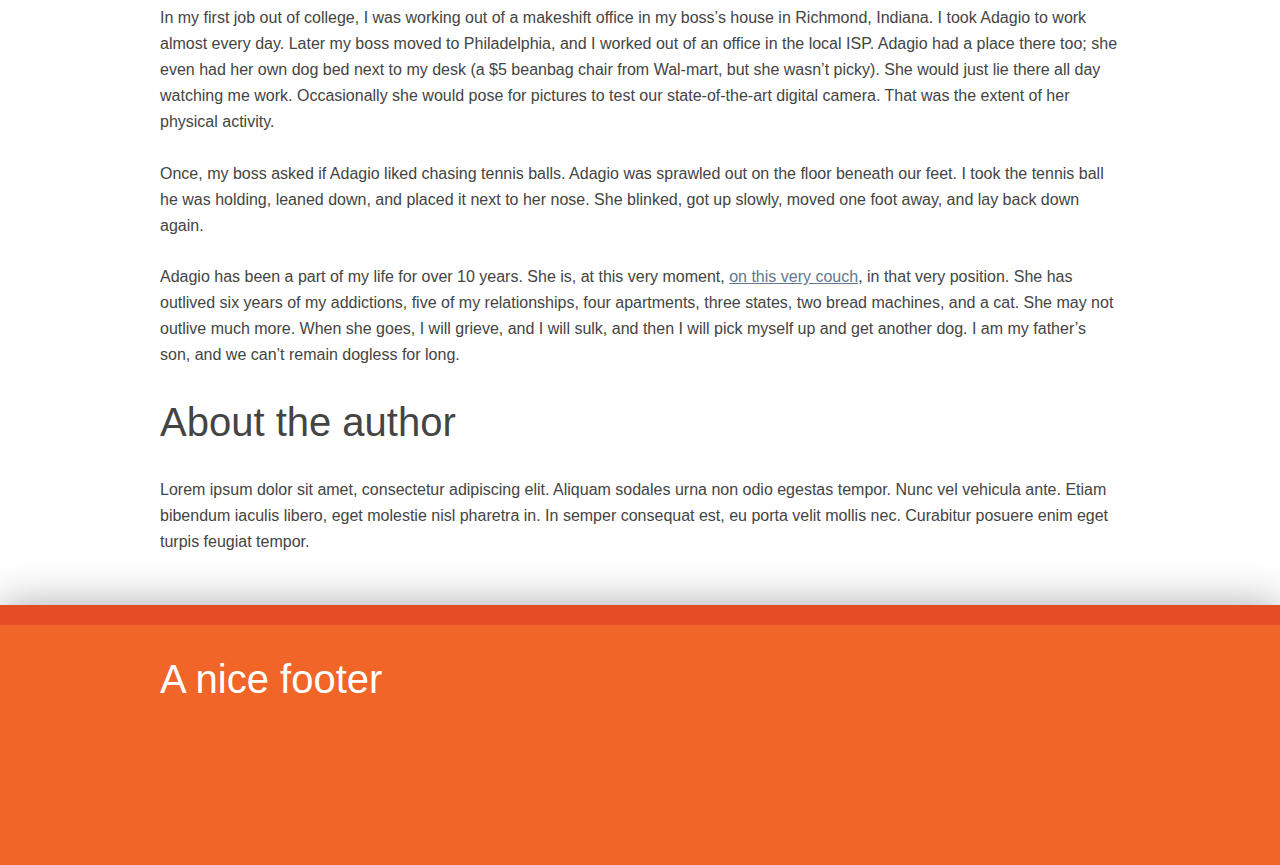
<file: willie.html>
<!doctype html>
<html dir="ltr" lang="en">
	<head>
		<title>HTML5: History API</title>
		<meta charset="utf-8">
		<link rel="stylesheet" href="styles.css">
	</head>
	<body>
		
		<div id="header-container"> 
		<header class="wrapper"> 
			<h1 id="title">dive into dogs</h1> 
			<nav> 
				<ul> 
					<li><a href="#">Some</a></li> 
					<li><a href="#">navigation</a></li> 
					<li><a href="#">links</a></li> 
				</ul> 
			</nav> 
		</header> 
	</div> 
	<div id="main" class="wrapper"> 
		<article> 
			<header> 
				<h2>All the dogs I have known and loved</h2> 
			</header> 
 
			<aside id="gallery"> 
				<p class="photonav">
					<a id="photonext" href="casey.html">Next ></a>
					<a id="photoprev" href="pepper.html">&lt; Previous</a>
				</p>
				<figure id="photo">
					<img id="photoimg" src="gallery/1989-willie-500.jpg" alt="Willie" width="500" height="375">
					<figcaption>Willie, 1989</figcaption>
				</figure> 
			</aside>
 
			<p>Feel free to read the story below, but the HTML5 demo here is all in the photo gallery on the side. Clicking the Previous and Next links (in a supported browser) will change the photo, the caption, and the URL in the browser&#8217;s location bar. You can take any of those URLs and paste them into a new browser window and they will work. The browser&#8217;s back button also works as expected. In unsupported browsers, the links function like normal links, triggering a full page refresh with each new page. [<a href="gallery.js">view source</a>]</p><p style="text-align:center">&#167;</p> 
			<p>First was Fer, the cocker spaniel my parents had when I was born.  (This picture was taken in December, 1972.  To the right of her, cropped out, is me at about 1 month old.)  My parents told me that &#8220;Fer&#8221; was short for &#8220;Jennifer&#8221;, although I never heard them call her by her full name, even when she was in trouble.</p> 
			<p>Most of my memories of Fer are really other people&#8217;s memories, my memories of other people&#8217;s stories.  I remember being told about the time that Fer ate an entire bag of marshmallows out of the cupboard while my parents were at work.  Eating an entire bag of marshmallows makes a dog very thirsty.  Fer finished all the water in her bowl and was pacing around for more when my mother got home.  My mother dutifully filled Fer&#8217;s water dish, which Fer drank.  My father got home and dutifully filled Fer&#8217;s water dish, which Fer drank.</p> 
			<p>You can see where this is going.</p> 
			<p>By this point, Fer was quite full, and quite sick, and her stomach was so bloated from the combination of marshmallows and water that she couldn&#8217;t lie down.  She would tenderly try to lie down, yelp in pain, stand up, whimper, pace a bit, try to lie down again.</p> 
			<p>My parents called the vet and asked what to do.  The answer was, basically, &#8220;Wait it out.&#8221;  Which they did.</p> 
			<p>I&#8217;ll leave the rest of the story to your imagination.  Let&#8217;s move on.</p>  
			<p>Next was Casey, the beagle we rescued from the local SPCA when I was 9.  There was a brief, dogless gap between Fer&#8217;s death and Casey&#8217;s appearance.  And by brief, I mean less than a week.  My father was never one to go dogless for long.  Every time a dog died, he swore he would wait a few months before getting another.  I think the longest he ever lasted was a week.</p> 
			<p>Casey was the first dog I ever named.  She was named after a book I had read the week before we rescued her, <a href="http://www.amazon.com/exec/obidos/ASIN/0208022392/ref%3Dnosim/diveintomark-20">Casey the Utterly Impossible Horse</a>.</p> 
			<p>Like most beagles, Casey howled.  Whenever we left the house, Casey would stand at the dining room window that overlooked the driveway, paws on the windowsill, nose on the window, and howl.  But whenever we got home, she was asleep on the couch.  So it was all for show.  I often wondered how long she kept up the act after we left, but there was a bit of an observer-affects-the-observed quality to it because she would only howl if everybody left.  As long as at least one person stayed in the house, she didn&#8217;t care.  She was a Heisenbeagle.</p> 
			<p>Like most beagles, Casey was rather dim.  Not sheep-falling-out-of-trees dim, but <a href="http://www.petrix.com/dogint/70-79.html">an airhead nonetheless</a>.  My parents and I once took Casey on a walk at a nature preserve.  The paths were marked with different colored ribbons tied to the trees.  My parents and I were trying to stay on the yellow path.  This was&#8230; how can I put this nicely&#8230; not a goal that Casey shared.  We kept yelling at her, &#8220;Yellow, Casey, yellow!&#8221; until it became a running joke.  The joke outlived her; in fact, it&#8217;s still a family joke to this day.  Family jokes are like that.</p> 
			<p>Next up is Brandy, the first golden retriever that my Aunt Lois and Uncle Bob had during my lifetime.  We got together with them every Christmas.  On odd years we would drive up to Boston, and on even years they would drive down to Philadelphia.  A seven-hour car trip with a golden retriever is its own circle of hell, and near the end of Brandy&#8217;s life, she couldn&#8217;t make the trip at all.  But Christmas was for family, and family included dogs, so we saw Brandy at Christmastime for many years.</p> 
			<p>My aunt and uncle lived in a beautiful contemporary house that backed up to real woods and a real lake.  <a href="http://diveintomark.org/archives/2002/05/22/inheritance">We amused ourselves for hours by standing at the edge of the lake and throwing rocks in, and letting her golden retriever gallop in and fetch them</a>.  If the lake had frozen solid &#8212; not an uncommon occurrence in Massachusetts at Christmastime &#8212; we would all walk out onto the lake and slide around.  This led to much hilarity, as you might expect, and makes me wish Brandy had lived long enough to see the advent of cheap, handheld video cameras.  (Then again, <a href="http://youtube.com/watch?v=x1l2dD63Cnk&amp;search=dog%20slips%20on%20ice">maybe it&#8217;s just as well she didn&#8217;t</a>.)</p> 
			<p>Then came Willie, a black lab we got a week after Casey died.  Willie is the only dog I&#8217;ve ever owned that had a racist name.  We acquired him from a family in Philadelphia that had moved into a smaller apartment and couldn&#8217;t keep him.  His previous owner had named him after the then-mayor of Philadelphia, <a href="http://en.wikipedia.org/wiki/Wilson_Goode">Wilson Goode</a>, because, as he put it, &#8220;When I found him, he was black and lost.&#8221;  We tried unsuccessfully to rename Willie, but his previous owner had trained him too well, so the name stuck.</p> 
			<p>Willie was slightly deranged.  He would run around in circles all the time.  We hypothesized that this was because he had lived in an apartment that was much too small for him, and running in circles was the only way he could burn his near-boundless energy.  When he was in a wide open space, he would start by running tight circles and work his way out in a convoluted spiral.  One fine afternoon at Swarthmore College, he spiraled so far that we lost him completely.  We went home without him, and I spent the better part of the evening on the phone with my girlfriend, grieving about losing my dog.</p> 
			<p>Finally, late in the evening, a nice preppy couple called us to say they&#8217;d found our dog, and could we please come pick him up because they were already late for a play.  And they&#8217;d been trying to get in touch with us for several hours, but why was it that every time they called the phone was always busy?  We didn&#8217;t have call waiting.</p> 
			<p>Pepper was the black lab we rescued from the SPCA a week after Willie ran off for the last time and got run over by a car <a title="wow, there's a creepy use of Google Maps" href="http://maps.google.com/maps?hl=en&amp;ll=39.977252,-75.275617&amp;spn=0.002429,0.006781&amp;t=k">on City Line Avenue</a>.  Pepper looked very similar to Willie, except she was female and thinner and sleeker all over.  I did not name her.  I tried to name her &#8220;Shadow&#8221;, but I was outvoted.  Years later, I would buy a black video iPod and name it &#8220;Shadow&#8221;.  So there.</p> 
			<p>We also had a cat by this time.  The cat&#8217;s name was Dilsey, named after a character in William Faulkner&#8217;s <a href="http://www.amazon.com/exec/obidos/ASIN/0679732241/ref%3Dnosim/diveintomark-20">The Sound and the Fury</a>.  We already had Pepper when we got Dilsey as a kitten.  They formed some sort of weird cross-species maternal bond.  Pepper was Dilsey&#8217;s protector; Dilsey was Pepper&#8217;s feline puppy.  They played together.  They ate together.  They even slept on the same dog bed together.</p> 
			<p>Once Pepper and Dilsey both escaped through a hole in the screen door.  We found them an hour later, walking side by side in the woods behind our house.</p> 
			<p>Whenever Pepper went out for a walk, Dilsey would sit by the front door and meow and wait for her mama to return.  But when Pepper did return, Dilsey, like the cat she was, would casually turn around and pretend she had just stopped for a quick dip in the sun on her way to somewhere else.</p> 
			<p>After Pepper died, Dilsey sat at the door for three days waiting for her to come back from her walk.</p> 
			<p>Angie is a chocolate lab that my parents bought a week after Pepper died.  There was another dog between Pepper and Angie, but its relationship with my parents was&#8230; short-lived.  Somewhere my father has a picture of the dog, whose name I forget.  Somewhere my father also has a picture of the couch that the dog destroyed on its first and last day home.</p> 
			<p>So anyway, Angie.  Angie is very nice, and energetic, and bouncy-like-Tigger, and all the things that labradors are supposed to be.  In this picture, she is playing with a squeaker ball that she got for Christmas one year.  The squeaker lasted 5 minutes; the ball lasted 10.  The look on her face is saying, &#8220;Well that was fun; what&#8217;s next?&#8221;</p> 
			<p>Angie is many things, but she is not Pepper.  Which is to say, Dilsey has never forgiven her for being the dog that replaced Pepper.  This evens out to the stereotypical dog-cat relationship, but the origins of it are complex and worth special mention.</p> 
			<p>Angie is very good with kids, which is a Good Thing, since we have kids now.  (Adagio is also good with kids, in the same way that an inert toupee of knotted fur could be said to be &#8220;good with kids.&#8221;)  The only downside is that Angie doesn&#8217;t know her own strength; she can knock over the kids just saying hello.  On the upside, we&#8217;ve taught the kid how to say, &#8220;No, dog!&#8221; in three languages.  On the downside, Angie doesn&#8217;t understand any of those languages, or if she does, she hides it well.</p> 
			<p>Finally there is Adagio, the first dog I could truly call my own.  I graduated college on a Saturday, moved into my own apartment on a Sunday, and got Adagio from the SPCA on Monday.  I am told she is a Tibetian terrier.  &#8220;Adagio&#8221; is a musical term, a tempo marking; it means &#8220;slowly.&#8221;</p> 
			<p>In my first job out of college, I was working out of a makeshift office in my boss&#8217;s house in Richmond, Indiana.  I took Adagio to work almost every day.  Later my boss moved to Philadelphia, and I worked out of an office in the local ISP.  Adagio had a place there too; she even had her own dog bed next to my desk (a $5 beanbag chair from Wal-mart, but she wasn&#8217;t picky).  She would just lie there all day watching me work.  Occasionally she would pose for pictures to test our state-of-the-art digital camera.  That was the extent of her physical activity.</p> 
			<p>Once, my boss asked if Adagio liked chasing tennis balls.  Adagio was sprawled out on the floor beneath our feet.  I took the tennis ball he was holding, leaned down, and placed it next to her nose.  She blinked, got up slowly, moved one foot away, and lay back down again.</p> 
			<p>Adagio has been a part of my life for over 10 years.  She is, at this very moment, <a href="http://flickr.com/photos/f8dy/121701600/">on this very couch</a>, in that very position.  She has outlived six years of my addictions, five of my relationships, four apartments, three states, two bread machines, and a cat.  She may not outlive much more.  When she goes, I will grieve, and I will sulk, and then I will pick myself up and get another dog.  I am my father&#8217;s son, and we can&#8217;t remain dogless for long.</p> 
			
			<footer> 
				<h3>About the author</h3> 
				<p>Lorem ipsum dolor sit amet, consectetur adipiscing elit. Aliquam sodales urna non odio egestas tempor. Nunc vel vehicula ante. Etiam bibendum iaculis libero, eget molestie nisl pharetra in. In semper consequat est, eu porta velit mollis nec. Curabitur posuere enim eget turpis feugiat tempor.</p> 
			</footer>	
		</article> 
	</div> 
	<div id="footer-container"> 
		<footer class="wrapper"> 
			<h3>A nice footer</h3> 
		</footer> 
	</div>
	
	<script src="gallery.js"></script>
		
	</body>
</html>
</file>
<file: stylesheets/core.css>
@import url("screen.css");
@import url("non-screen.css") handheld;
@import url("non-screen.css") only screen and (max-device-width:640px);
</file>
<file: stylesheets/mobile.css>
/* Generated by Font Squirrel (http://www.fontsquirrel.com) on February 9, 2012 */


@font-face {
  font-family: 'Open Sans';
  src: url('../fonts/opensans-regular-webfont.eot');
  src: url('../fonts/opensans-regular-webfont.eot?#iefix') format('embedded-opentype'),
       url('../fonts/opensans-regular-webfont.woff') format('woff'),
       url('../fonts/opensans-regular-webfont.ttf') format('truetype'),
       url('../fonts/opensans-regular-webfont.svg#OpenSansRegular') format('svg');
  font-weight: normal;
  font-style: normal;
}

@font-face {
  font-family: 'Open Sans';
  src: url('../fonts/opensans-italic-webfont.eot');
  src: url('../fonts/opensans-italic-webfont.eot?#iefix') format('embedded-opentype'),
       url('../fonts/opensans-italic-webfont.woff') format('woff'),
       url('../fonts/opensans-italic-webfont.ttf') format('truetype'),
       url('../fonts/opensans-italic-webfont.svg#OpenSansItalic') format('svg');
  font-weight: normal;
  font-style: italic;
}

@font-face {
  font-family: 'Open Sans';
  src: url('../fonts/opensans-bold-webfont.eot');
  src: url('../fonts/opensans-bold-webfont.eot?#iefix') format('embedded-opentype'),
       url('../fonts/opensans-bold-webfont.woff') format('woff'),
       url('../fonts/opensans-bold-webfont.ttf') format('truetype'),
       url('../fonts/opensans-bold-webfont.svg#OpenSansBold') format('svg');
  font-weight: bold;
  font-style: normal;
}

@font-face {
  font-family: 'Open Sans';
  src: url('../fonts/opensans-bolditalic-webfont.eot');
  src: url('../fonts/opensans-bolditalic-webfont.eot?#iefix') format('embedded-opentype'),
       url('../fonts/opensans-bolditalic-webfont.woff') format('woff'),
       url('../fonts/opensans-bolditalic-webfont.ttf') format('truetype'),
       url('../fonts/opensans-bolditalic-webfont.svg#OpenSansBoldItalic') format('svg');
  font-weight: bold;
  font-style: italic;
}

@font-face {
  font-family: 'Open Sans';
  src: url('../fonts/opensans-extrabold-webfont.eot');
  src: url('../fonts/opensans-extrabold-webfont.eot?#iefix') format('embedded-opentype'),
       url('../fonts/opensans-extrabold-webfont.woff') format('woff'),
       url('../fonts/opensans-extrabold-webfont.ttf') format('truetype'),
       url('../fonts/opensans-extrabold-webfont.svg#OpenSansExtrabold') format('svg');
  font-weight: bolder;
  font-style: normal;
}


/* http://meyerweb.com/eric/tools/css/reset/ 
   v2.0 | 20110126
   License: none (public domain)
*/

html, body, div, span, applet, object, iframe,
h1, h2, h3, h4, h5, h6, p, blockquote, pre,
a, abbr, acronym, address, big, cite, code,
del, dfn, em, img, ins, kbd, q, s, samp,
small, strike, strong, sub, sup, tt, var,
b, u, i, center,
dl, dt, dd, ol, ul, li,
fieldset, form, label, legend,
table, caption, tbody, tfoot, thead, tr, th, td,
article, aside, canvas, details, embed, 
figure, figcaption, footer, header, hgroup, 
menu, nav, output, ruby, section, summary,
time, mark, audio, video {
  margin: 0;
  padding: 0;
  border: 0;
  font-size: 100%;
  font: inherit;
  vertical-align: baseline;
}
/* HTML5 display-role reset for older browsers */
article, aside, details, figcaption, figure, 
footer, header, hgroup, menu, nav, section {
  display: block;
}
body {
  line-height: 1;
}
ol, ul {
  list-style: none;
}
blockquote, q {
  quotes: none;
}
blockquote:before, blockquote:after,
q:before, q:after {
  content: '';
  content: none;
}
table {
  border-collapse: collapse;
  border-spacing: 0;
}

header, footer, section {
  display: block;
  position: relative;
}

/* STYLES */

div.shell {
  display: block;
  width: 640px;
  margin: 0 auto;
}

a#forkme_banner {
  display: none;
}

/* header */

header {
  position: relative;
  z-index: 2;
  margin: 0;
  max-width: 640px;
  top: 51px;
}

header span.ribbon-inner {
  position: relative;
  display: block;
  background-color: #cd596b;
  border: 8px solid #7c334f;
  padding: 6px;
  z-index: 1;
}

header span.left-tail, header span.right-tail {
  position: relative;
  display: block;
  width: 19px;
  height: 10px;
  background: transparent url(../images/ribbon-tail-sprite-2x.png) 0 0 no-repeat;
  position: absolute;
  bottom: -10px;
  z-index: 0;
}

header span.left-tail {
  background-position: 0 0;
  left: 0;
}

header span.right-tail {
  background-position: -19px 0;
  right: 0;
}

header h1 {
  background-color: #7c334f;
  font-size: 2em;
  font-weight: bolder;
  font-style: normal;
  text-transform: uppercase;
  color: #ece4d8;
  text-align: center;
  line-height:1;  
  padding: 14px 20px 0;
}

header h2 {
  background-color: #7c334f;
  font: bold italic .85em/1.5 Georgia, Times, “Times New Roman”, serif;
  color: #e69b95;
  padding-bottom: 14px;
  margin-top: -3px;
  text-align: center;
}

section#downloads {
  position: relative;
  display: block;
  height: 171px;
  width: 602px;
  padding-bottom: 150px;
  margin: 51px auto -250px;
  z-index: 1;
  background: transparent url(../images/shield.png) center 0 no-repeat;
}

section#downloads a {
  display: none;
}

span.banner-fix {
  background: transparent url(../images/shield-fallback.png) center top no-repeat;
  display: block;
  height: 31px;
  position: absolute;
  width: 640px;
  top: 20px;

}

section#main_content {
  z-index: 2;
  padding: 20px 40px 0;
  min-height:185px;
}

/* footer */

footer {
  background: none;
  padding-top: 104px;
  margin: -94px auto 40px;
  max-width:640px;
  text-align: center;
}

footer span.ribbon-outer {
  display: block;
  position: relative;
  border-bottom: 2px solid #bdb6ad;
}

footer span.ribbon-inner {
  position: relative;
  display: block;
  background-color: #cd596b;
  border: 8px solid #7c334f;
  padding: 6px;
  z-index: 1;
}

footer p {
  font-family: 'Open Sans', sans-serif;
  font-weight: bold;
  font-size: .6em;
  color: #8b786f;
}

footer a {
  color: #cd596b;
}

footer span.ribbon-inner p {
  background-color: #7c334f;
  margin: 0;
  color: #e69b95;
  font: bold italic 22px/1 Georgia, Times, “Times New Roman”, serif;
  height: auto;
  line-height: 1.1;
  padding: 20px 0px 10px;
}

footer span.ribbon-inner a {
  display: block;
  position: relative;
  bottom: 0;
  color: #7eb0d2;
  font-family: 'Open Sans', sans-serif;
  text-transform: uppercase;
  font-style: normal;
  font-weight: bolder;
  font-size: 38px;
  padding-bottom: 10px;
}

footer span.ribbon-inner a:hover {
  color: #7eb0d2;
}

footer span.left-tail, footer span.right-tail {
  position: relative;
  display: block;
  width: 23px;
  height: 126px;
  background: transparent url(../images/small-ribbon-tail-sprite-2x.png) 0 0 no-repeat;
  position: absolute;
  top: -126px;
  z-index: 0;
}

footer span.left-tail {
  background-position: 0 0;
  left: 0;
}

footer span.right-tail {
  background-position: -23px 0;
  right: 0;
}

footer span.octocat {
  background: transparent url(../images/octocat-2x.png) 0 0 no-repeat;
  display: block;
  width: 60px;
  height: 60px;
  margin: 20px auto 0;}

/* content */

body {
  background: #ece4d8;
  font: normal normal 30px/1.5 Georgia, Palatino,” Palatino Linotype”, Times, “Times New Roman”, serif;
  color: #544943;
  -webkit-font-smoothing: antialiased;
}

a, a:hover {
  color: #417090;
}

a {
  text-decoration: none;
}

a:hover {
  text-decoration: underline;
}

h1,h2,h3,h4,h5,h6 {
  font-family: 'Open Sans', sans-serif;
  font-weight: bold;
}

p {
  margin: .7em 0 0;
}

strong {
  font-weight: bold;
}

em {
  font-style: italic;
}

ol {
  margin: .7em 0;
  list-style-type: decimal;
  padding-left: 1.35em;
}

ul {
  margin: .7em 0;
  padding-left: 1.35em;
}

ul li {
  padding-left: 20px;
  background: transparent url(../images/chevron-2x.png) left 15px no-repeat;
}

blockquote {
  font-family: 'Open Sans', sans-serif;
  margin: 20px 0;
  color: #8b786f;
  padding-left: 1.35em;
  background: transparent url('../images/blockquote-gfx-2x.png') 0 8px no-repeat;
}

img {
  -webkit-box-shadow: 0px 4px 0px #bdb6ad;
  -moz-box-shadow: 0px 4px 0px #bdb6ad;
  box-shadow: 0px 4px 0px #bdb6ad;
  border: 4px solid #fff6e9;
  max-width: 556px;
}

hr {
  border: none;
  outline: none;
  height: 42px;
  background: transparent url('../images/hr-2x.jpg') center center repeat-x;
  margin: 0 0 20px;
}

code {
  background: #fff6e9;
  font: normal normal .9em/1.7 "Lucida Sans Typewriter", "Lucida Console", Monaco, "Bitstream Vera Sans Mono", monospace;
  padding: 0 5px 1px;
}

pre {
  margin: 10px 0 20px;
  padding: .7em;
  background: #fff6e9;
  border-bottom: 4px solid #bdb6ad;
  font: normal normal .9em/1.7 "Lucida Sans Typewriter", "Lucida Console", Monaco, "Bitstream Vera Sans Mono", monospace;
  overflow: auto;
}

table {
  background: #fff6e9;
  display: table;
  width: 100%;
  border-collapse: separate;
  border-bottom: 4px solid #bdb6ad;
  margin: 10px 0;
}

tr {
  display: table-row;
}

th {
  display: table-cell;
  padding: 2px 10px;
  border: solid #ece4d8;
  border-width: 0 4px 4px 0;
  color: #cd596b;
  font-family: 'Open Sans', sans-serif;
  font-weight: bold;
  font-size: .85em;
}

td {
  display: table-cell;
  padding: 0 .7em;
  border: solid #ece4d8;
  border-width: 0 4px 4px 0;
}

td:last-child, th:last-child {
  border-right: none;
}

tr:last-child td {
  border-bottom: none;
}

dl {
  margin: .7em 0 20px;
}

dt {
  font-family: 'Open Sans', sans-serif;
  font-weight: bold;
}

dd {
  padding-left: 1.35em;
}

dd p:first-child {
  margin-top: 0;
}

/* Content based headers */

#main_content > .header-level-1:first-child,
#main_content > .header-level-2:first-child,
#main_content > .header-level-3:first-child,
#main_content > .header-level-4:first-child,
#main_content > .header-level-5:first-child,
#main_content > .header-level-6:first-child {
  margin-top: 0;
}

.header-level-1 {
  font-size: 1.85em;
  border-bottom: .2em double #d3ccc1;
  color: #7c334f;
  text-align: center;
  font-style: italic;
  margin: 1.1em 0 .38em;
  line-height: 1.2;
  padding-bottom: 10px
}

.header-level-2 {
  font-size: 1.58em;
  color: #7c334f;
  margin: .95em 0 .5em;
  border-bottom: .1em solid #D3CCC1;
  line-height: 1.2;
  padding-bottom: 10px
}

.header-level-3 {
  margin: 20px 0 10px;
  font-size: 1.45em;
}

.header-level-4 {
  margin: .6em 0;
  font-size: 1.2em;
  color: #cd596b;
}

.header-level-5 {
  margin: .7em 0;
  font-size: 1em;
  color: #8b786f;
}

.header-level-6 {
  margin: .8em 0;
  font-size: .85em;
  font-style: italic;
}
</file>
<file: stylesheets/pygment_trac.css>
.highlight  { background: #ffffff; }
.highlight .c { color: #999988; font-style: italic } /* Comment */
.highlight .err { color: #a61717; background-color: #e3d2d2 } /* Error */
.highlight .k { font-weight: bold } /* Keyword */
.highlight .o { font-weight: bold } /* Operator */
.highlight .cm { color: #999988; font-style: italic } /* Comment.Multiline */
.highlight .cp { color: #999999; font-weight: bold } /* Comment.Preproc */
.highlight .c1 { color: #999988; font-style: italic } /* Comment.Single */
.highlight .cs { color: #999999; font-weight: bold; font-style: italic } /* Comment.Special */
.highlight .gd { color: #000000; background-color: #ffdddd } /* Generic.Deleted */
.highlight .gd .x { color: #000000; background-color: #ffaaaa } /* Generic.Deleted.Specific */
.highlight .ge { font-style: italic } /* Generic.Emph */
.highlight .gr { color: #aa0000 } /* Generic.Error */
.highlight .gh { color: #999999 } /* Generic.Heading */
.highlight .gi { color: #000000; background-color: #ddffdd } /* Generic.Inserted */
.highlight .gi .x { color: #000000; background-color: #aaffaa } /* Generic.Inserted.Specific */
.highlight .go { color: #888888 } /* Generic.Output */
.highlight .gp { color: #555555 } /* Generic.Prompt */
.highlight .gs { font-weight: bold } /* Generic.Strong */
.highlight .gu { color: #800080; font-weight: bold; } /* Generic.Subheading */
.highlight .gt { color: #aa0000 } /* Generic.Traceback */
.highlight .kc { font-weight: bold } /* Keyword.Constant */
.highlight .kd { font-weight: bold } /* Keyword.Declaration */
.highlight .kn { font-weight: bold } /* Keyword.Namespace */
.highlight .kp { font-weight: bold } /* Keyword.Pseudo */
.highlight .kr { font-weight: bold } /* Keyword.Reserved */
.highlight .kt { color: #445588; font-weight: bold } /* Keyword.Type */
.highlight .m { color: #009999 } /* Literal.Number */
.highlight .s { color: #d14 } /* Literal.String */
.highlight .na { color: #008080 } /* Name.Attribute */
.highlight .nb { color: #0086B3 } /* Name.Builtin */
.highlight .nc { color: #445588; font-weight: bold } /* Name.Class */
.highlight .no { color: #008080 } /* Name.Constant */
.highlight .ni { color: #800080 } /* Name.Entity */
.highlight .ne { color: #990000; font-weight: bold } /* Name.Exception */
.highlight .nf { color: #990000; font-weight: bold } /* Name.Function */
.highlight .nn { color: #555555 } /* Name.Namespace */
.highlight .nt { color: #000080 } /* Name.Tag */
.highlight .nv { color: #008080 } /* Name.Variable */
.highlight .ow { font-weight: bold } /* Operator.Word */
.highlight .w { color: #bbbbbb } /* Text.Whitespace */
.highlight .mf { color: #009999 } /* Literal.Number.Float */
.highlight .mh { color: #009999 } /* Literal.Number.Hex */
.highlight .mi { color: #009999 } /* Literal.Number.Integer */
.highlight .mo { color: #009999 } /* Literal.Number.Oct */
.highlight .sb { color: #d14 } /* Literal.String.Backtick */
.highlight .sc { color: #d14 } /* Literal.String.Char */
.highlight .sd { color: #d14 } /* Literal.String.Doc */
.highlight .s2 { color: #d14 } /* Literal.String.Double */
.highlight .se { color: #d14 } /* Literal.String.Escape */
.highlight .sh { color: #d14 } /* Literal.String.Heredoc */
.highlight .si { color: #d14 } /* Literal.String.Interpol */
.highlight .sx { color: #d14 } /* Literal.String.Other */
.highlight .sr { color: #009926 } /* Literal.String.Regex */
.highlight .s1 { color: #d14 } /* Literal.String.Single */
.highlight .ss { color: #990073 } /* Literal.String.Symbol */
.highlight .bp { color: #999999 } /* Name.Builtin.Pseudo */
.highlight .vc { color: #008080 } /* Name.Variable.Class */
.highlight .vg { color: #008080 } /* Name.Variable.Global */
.highlight .vi { color: #008080 } /* Name.Variable.Instance */
.highlight .il { color: #009999 } /* Literal.Number.Integer.Long */

.type-csharp .highlight .k { color: #0000FF }
.type-csharp .highlight .kt { color: #0000FF }
.type-csharp .highlight .nf { color: #000000; font-weight: normal }
.type-csharp .highlight .nc { color: #2B91AF }
.type-csharp .highlight .nn { color: #000000 }
.type-csharp .highlight .s { color: #A31515 }
.type-csharp .highlight .sc { color: #A31515 }
</file>
<file: styles.css>
/* ==== Scroll down to find where to put your styles :) ==== */


/*  HTML5 Boilerplate
 
    html5doctor.com Reset Stylesheet (Eric Meyer's Reset Reloaded + HTML5 baseline)
    v1.4 2009-07-27 | Authors: Eric Meyer & Richard Clark
*/

html, body, div, span, object, iframe,
h1, h2, h3, h4, h5, h6, p, blockquote, pre,
abbr, address, cite, code,
del, dfn, em, img, ins, kbd, q, samp,
small, strong, sub, sup, var,
b, i,
dl, dt, dd, ol, ul, li,
fieldset, form, label, legend,
table, caption, tbody, tfoot, thead, tr, th, td,
article, aside, canvas, details, figcaption, figure, 
footer, header, hgroup, menu, nav, section, summary,
time, mark, audio, video {
  margin:0;
  padding:0;
  border:0;
  outline:0;
  font-size:100%;
  vertical-align:baseline;
  background:transparent;
}                  
article, aside, details, figcaption, figure,
footer, header, hgroup, menu, nav, section { 
    display:block;
}
nav ul { list-style:none; }
blockquote, q { quotes:none; }
blockquote:before, blockquote:after,
q:before, q:after { content:''; content:none; }
a { margin:0; padding:0; font-size:100%; vertical-align:baseline; background:transparent; }
ins { background-color:#ff9; color:#000; text-decoration:none; }
mark { background-color:#ff9; color:#000; font-style:italic; font-weight:bold; }
del { text-decoration: line-through; }
abbr[title], dfn[title] { border-bottom:1px dotted; cursor:help; }
table { border-collapse:collapse; border-spacing:0; }
hr { display:block; height:1px; border:0; border-top:1px solid #ccc; margin:1em 0; padding:0; }
input, select { vertical-align:middle; }

/* End of Reset CSS 

fonts.css from the YUI Library: developer.yahoo.com/yui/ */

body { font:13px/1.231 sans-serif; *font-size:small; } /* hack retained to preserve specificity */
select, input, textarea, button { font:99% sans-serif; }
pre, code, kbd, samp { font-family: monospace, sans-serif; }


/* 
 * HTML5 Boilerplate - minimal base styles 
 */

body, select, input, textarea { 
  color: #444; 
  /* font-family: Georgia, serif;  */   
}
h1,h2,h3,h4,h5,h6 { font-weight: bold; }
html { overflow-y: scroll; }
a:hover, a:active { outline: none; }
a, a:active, a:visited { color: #607890; }
a:hover { color: #036; }
ul, ol { margin-left: 1.8em; }
ol { list-style-type: decimal; }
nav ul, nav li { margin: 0; } 
small { font-size: 85%; }
strong, th { font-weight: bold; }
td, td img { vertical-align: top; } 
sub { vertical-align: sub; font-size: smaller; }
sup { vertical-align: super; font-size: smaller; }
pre { 
  padding: 15px; 
  white-space: pre; /* CSS2 */
  white-space: pre-wrap; /* CSS 2.1 */
  white-space: pre-line; /* CSS 3 (and 2.1 as well, actually) */
  word-wrap: break-word; /* IE */
}
textarea { overflow: auto; } /* thnx ivannikolic! www.sitepoint.com/blogs/2010/08/20/ie-remove-textarea-scrollbars/ */
.ie6 legend, .ie7 legend { margin-left: -7px; } /* thnx ivannikolic! */
input[type="radio"] { vertical-align: text-bottom; }
input[type="checkbox"] { vertical-align: bottom; }
.ie7 input[type="checkbox"] { vertical-align: baseline; }
.ie6 input { vertical-align: text-bottom; }
label, input[type=button], input[type=submit], button { cursor: pointer; }
button, input, select, textarea { margin: 0; }
input:valid, textarea:valid   {  }
input:invalid, textarea:invalid { 
      border-radius: 1px;
    -moz-box-shadow: 0px 0px 5px red; 
 -webkit-box-shadow: 0px 0px 5px red; 
         box-shadow: 0px 0px 5px red;
}
.no-boxshadow input:invalid, 
.no-boxshadow textarea:invalid { background-color: #f0dddd; }

/* By default the selection color is pink */
::-moz-selection{ background: #f16529; color:#fff; text-shadow: none; }
::selection { background:#f16529; color:#fff; text-shadow: none; } 
a:link { -webkit-tap-highlight-color: #FF5E99; } 
button {  width: auto; overflow: visible; }
.ie7 img { -ms-interpolation-mode: bicubic; }

/*
    // ========================================== \\
   ||                                              ||
   ||               Your styles !                  ||
   ||                                              ||
    \\ ========================================== //
*/

body{
    font-family:Helvetica, Helvetica Neue, Arial, sans-serif;
}

.wrapper{
    margin:auto;
    width:960px;
}

#header-container{
    background-color:#f16529;
    height:130px;
    border-bottom:20px solid #e44d26;
    margin-bottom:50px;
    -webkit-box-shadow:0 0 40px #AAA;
       -moz-box-shadow:0 40px 40px -40px #AAA;
            box-shadow:0 0 40px #AAA;
}

h2, h3{
    margin:30px 0;
}

#title, h2, h3{
    font-weight:normal; 
}

#title{
    font-size: 80px;
    color:white;
    padding-top:35px;
    float:left;
}

h2{
    font-size: 55px;
    display: none;
}

h3{
    font-size: 40px;
}

nav{
    float:right;
    margin-top:100px;
}

nav ul, nav ul li{
    display:inline;
}

nav a{
    padding:20px;
    color:white;
    text-decoration:none;
    background-color:#e44d26;
}

aside{
    color:white;
    padding:0 20px 0 20px;
    float:right;
    height:450px;
    width:500px;
    background-color:#f16529;
    border-bottom:20px solid #e44d26;
    margin-left:20px;
    margin-bottom:20px;
    -webkit-box-shadow:0 0px 40px -10px #AAA;
       -moz-box-shadow:0 0px 40px -10px #AAA;
            box-shadow:0 0px 40px -10px #AAA;   
}

aside h3{
        font-size: 20px;
    margin-top: 0;
}

.photo img{
        border:1px solid black;
}

.photonav,.photonav a{
        color:white;
        float:right;
}

#photoprev{
        margin-right:10px;
}

figcaption{
        text-align: center;
}

#main p{
    font:16px/26px Helvetica, Helvetica Neue, Arial;
    width:960px;
    text-shadow:none;
    margin-top:1.6em;
}

#main header h2{
    padding-bottom:30px;
}

article header{
    width:960px;
    -webkit-box-shadow:0 45px 60px -60px #AAA;
       -moz-box-shadow:0 45px 60px -60px #AAA;
            box-shadow:0 45px 60px -60px #AAA;
}


#builder a{
    display:block;
    width:250px;
    padding:20px;
    text-align:center;
    text-decoration:none;
    font-size: 30px;
    color:white;
    margin-bottom:50px;
    -webkit-box-shadow:0px 15px 20px -10px #AAA;
       -moz-box-shadow:0px 15px 20px -10px #AAA;
            box-shadow:0px 15px 20px -10px #AAA;
    background-color:#bbb;
    border-bottom:20px solid #aaa;
    float:left;
    margin-right:40px;
}

#builder a.selected{
    
    background-color:#f16529;
    border-bottom:20px solid #e44d26;
}

#builder #download{
    font-size: 50px;
    width:580px;
    font-size: 74px;
    float:none;
    margin-top:40px;
    height:110px;
    padding-top:40px;
}

#builder #download img{
    float:right;
    margin-right:10px;
    position:relative;
    bottom:10px;
}

#builder h3{
    clear:both;
}

#builder section{
    width:660px;
    -webkit-box-shadow:0 45px 60px -60px #AAA;
       -moz-box-shadow:0 45px 60px -60px #AAA;
            box-shadow:0 45px 60px -60px #AAA;
            padding-bottom:0px;
}


#footer-container{
    background-color:#f16529;
    height:240px;
    border-top:20px solid #e44d26;
    margin-top:50px;
    -webkit-box-shadow:0 0 40px #AAA;
       -moz-box-shadow:0 -40px 40px -40px #AAA;
            box-shadow:0 0 40px #AAA;
}

#footer-container footer{
    color:white;
}

.info{
    position:absolute;
    top:5px;
    background-color:white;
    padding:10px;
}

#jquery-test{
    top:45px;
}















/* 
 * Non-semantic helper classes 
 */

/* for image replacement */
.ir { display: block; text-indent: -999em; overflow: hidden; background-repeat: no-repeat; text-align: left; direction: ltr; }

/* Hide for both screenreaders and browsers */
.hidden { display: none; visibility: hidden; } 

/* Hide only visually, but have it available for screenreaders */
.visuallyhidden { position: absolute !important;    
  clip: rect(1px 1px 1px 1px); /* IE6, IE7 */
  clip: rect(1px, 1px, 1px, 1px); }

/* Hide visually and from screenreaders, but maintain layout */
.invisible { visibility: hidden; }

/* Clearfix */
.clearfix:before, .clearfix:after {
  content: "\0020"; display: block; height: 0; visibility: hidden;  
} 
.clearfix:after { clear: both; }
.clearfix { zoom: 1; }

/*
 *  CSS3 Media queries
 */

@media all and (orientation:portrait) { 
  
}

@media all and (orientation:landscape) { 
  
}

@media screen and (max-device-width: 480px) {
  
}

@media print {
  * { background: transparent !important; color: #444 !important; text-shadow: none !important; }
  a, a:visited { color: #444 !important; text-decoration: underline; }
  a:after { content: " (" attr(href) ")"; } 
  abbr:after { content: " (" attr(title) ")"; }
  .ir a:after { content: ""; }  /* Don't show links for images */
  pre, blockquote { border: 1px solid #999; page-break-inside: avoid; }
  thead { display: table-header-group; } /* css-discuss.incutio.com/wiki/Printing_Tables */ 
  tr, img { page-break-inside: avoid; }
  @page { margin: 0.5cm; }
  p, h2, h3 { orphans: 3; widows: 3; }
  h2, h3{ page-break-after: avoid; }
}
</file>
